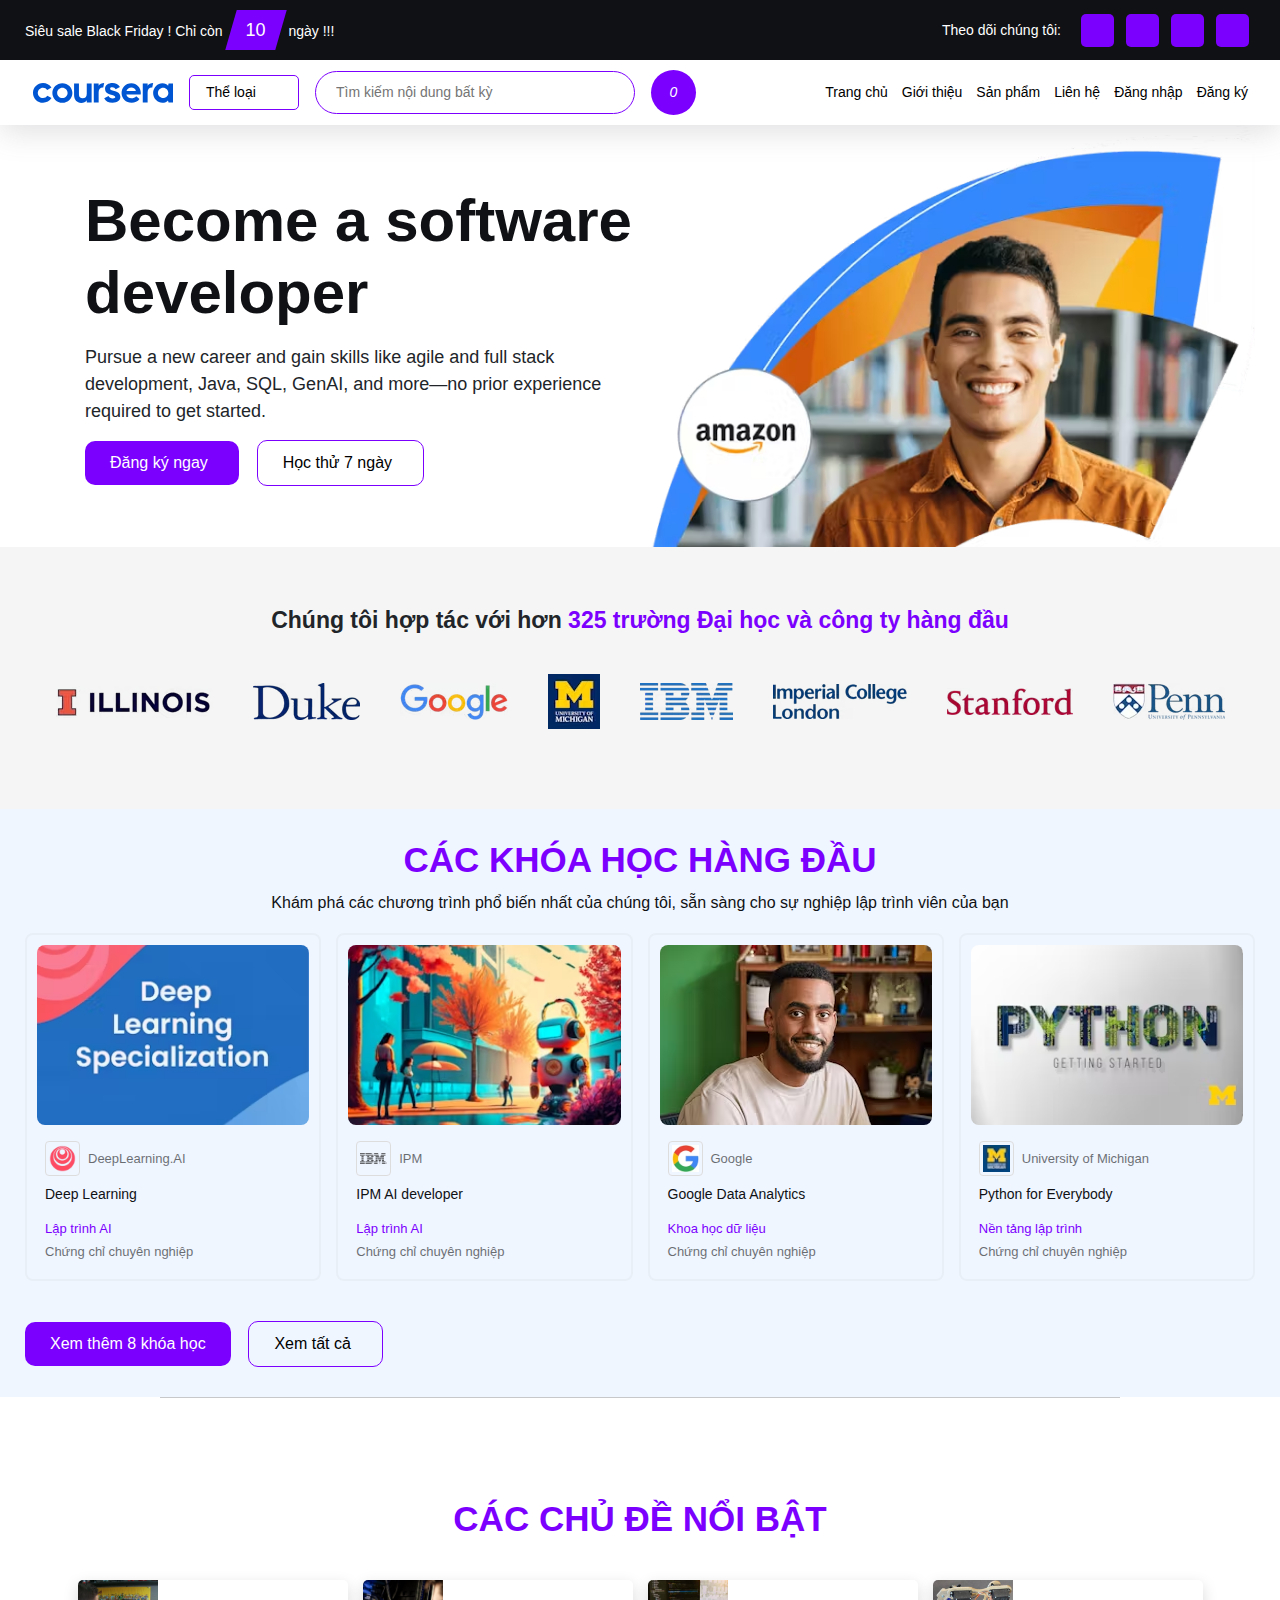
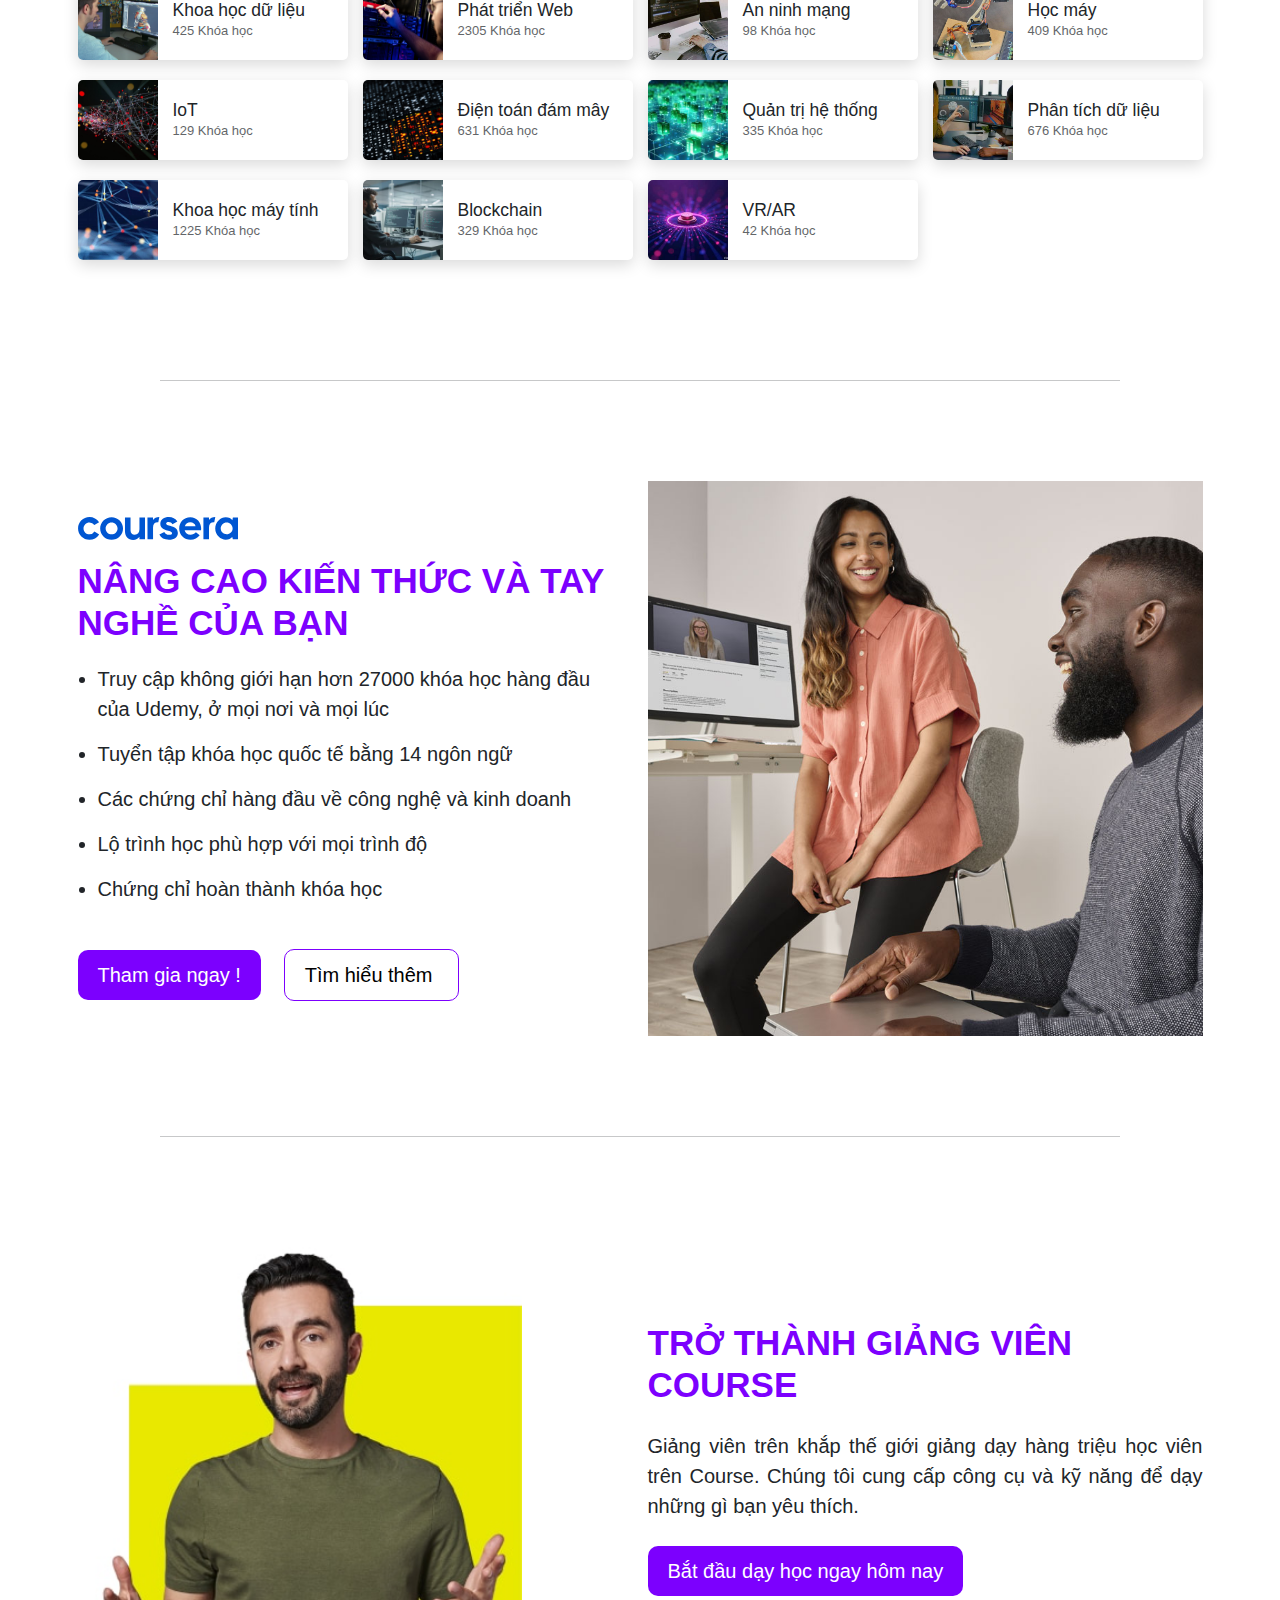
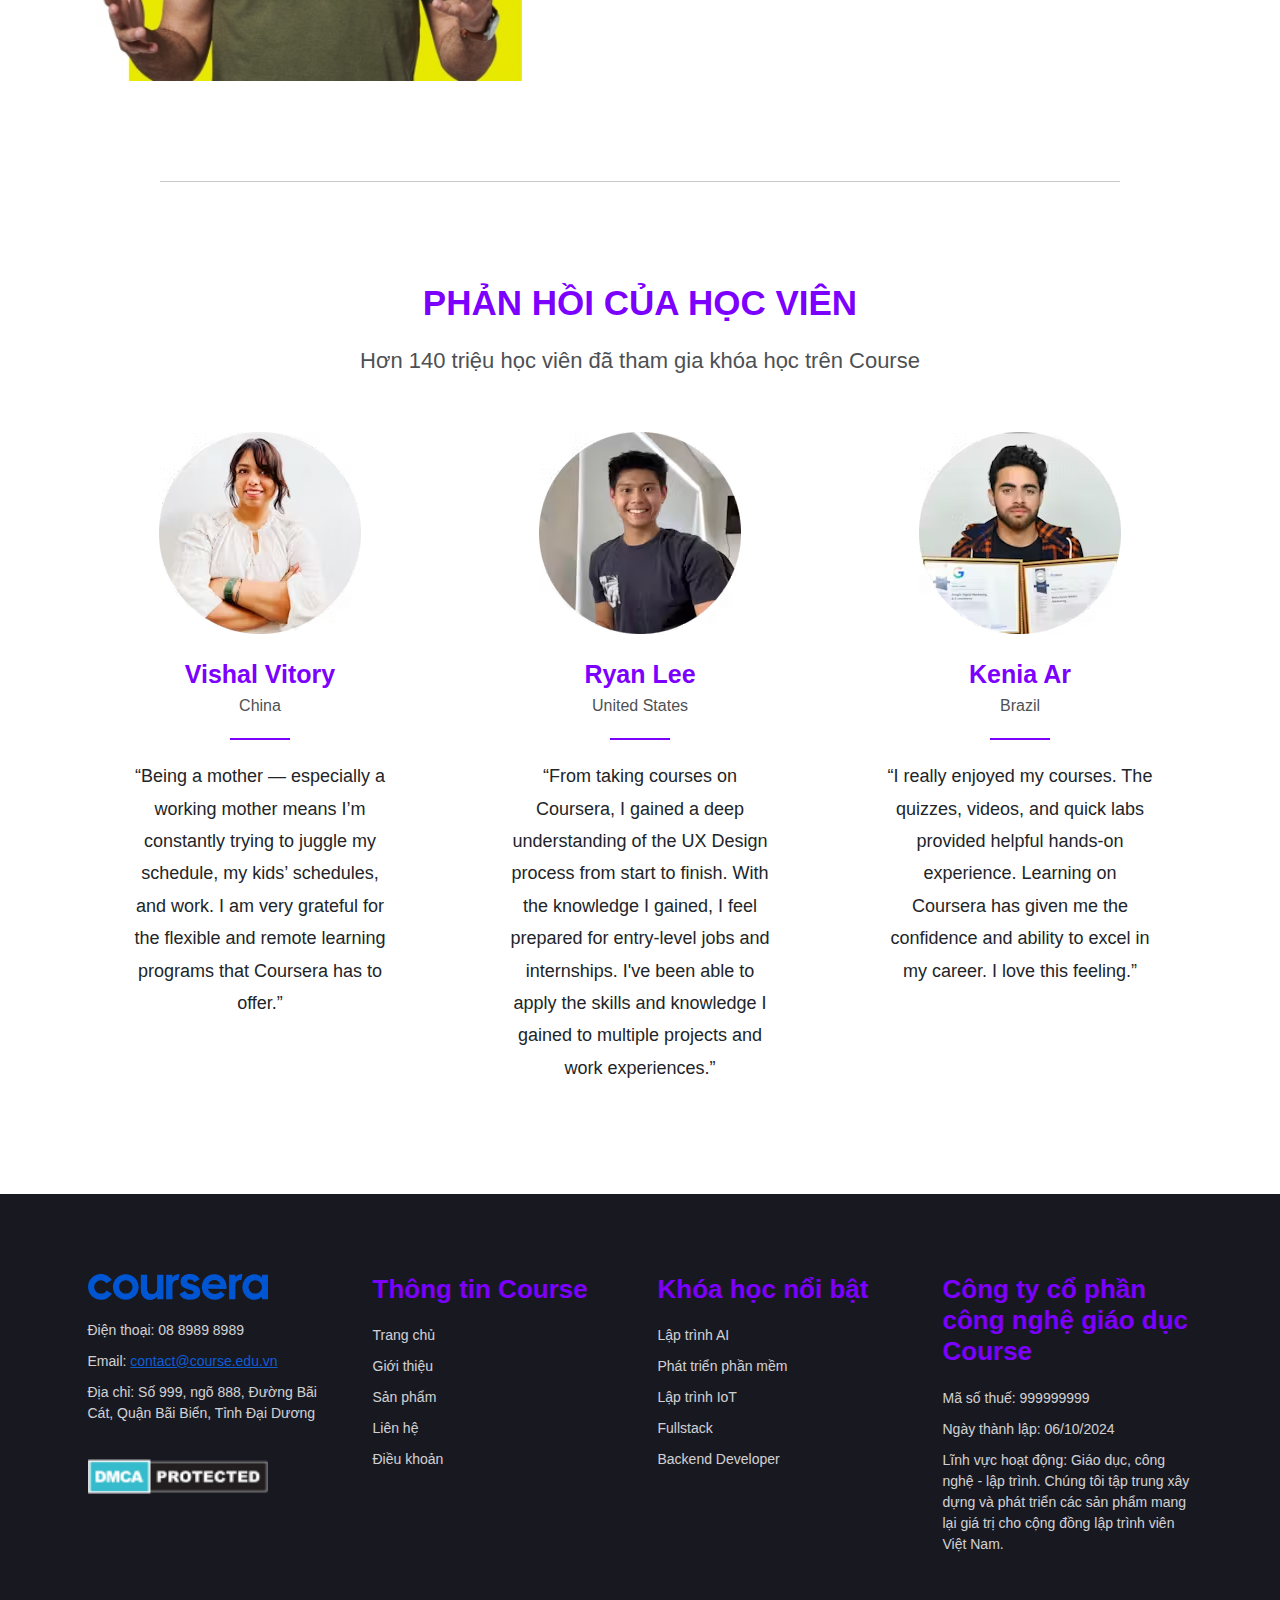
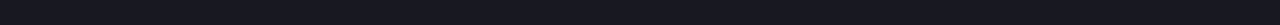
<file: index.html>
<!DOCTYPE html>
<html lang="en">
<head>
    <meta charset="UTF-8">
    <meta name="viewport" content="width=device-width, initial-scale=1.0">
    <title>Trang chủ</title>
    <link rel="shortcut icon" href="./assets/img/logo-course.svg" type="image/x-icon">
    <link rel="stylesheet" href="https://cdnjs.cloudflare.com/ajax/libs/animate.css/4.1.1/animate.min.css"/>
    <link rel="stylesheet" href="https://cdnjs.cloudflare.com/ajax/libs/font-awesome/6.6.0/css/all.min.css" integrity="sha512-Kc323vGBEqzTmouAECnVceyQqyqdsSiqLQISBL29aUW4U/M7pSPA/gEUZQqv1cwx4OnYxTxve5UMg5GT6L4JJg==" crossorigin="anonymous" referrerpolicy="no-referrer" />
    <link rel="stylesheet" href="https://cdn.jsdelivr.net/npm/bootstrap@5.3.3/dist/css/bootstrap.min.css" integrity="sha384-QWTKZyjpPEjISv5WaRU9OFeRpok6YctnYmDr5pNlyT2bRjXh0JMhjY6hW+ALEwIH" crossorigin="anonymous">
    <link rel="stylesheet" href="./assets/css/style.css">
</head>
<body>
    
    <!-- TODO: Header -->
    <div class="header">

        <!-- TODO: Header top -->

        <div class="header__top container-fluid">
            <p class="header__top-sale">
                Siêu sale Black Friday ! Chỉ còn 
                <span class="header__top-day skew" style="--deg: -16deg; --color: var(--primary-color);">10</span>
                ngày !!!
            </p>

            <div class="header__top-social">
                Theo dõi chúng tôi: 
                <ul class="header__top-list">
                    <li class="header__top-item">
                        <a href="#" class="header__top-link">
                            <i class="fa-brands fa-facebook"></i>
                        </a>
                    </li>
                    <li class="header__top-item">
                        <a href="#" class="header__top-link">
                            <i class="fa-brands fa-instagram"></i>
                        </a>
                    </li>
                    <li class="header__top-item">   
                        <a href="#" class="header__top-link">
                            <i class="fa-brands fa-x-twitter"></i>
                        </a>
                    </li>
                    <li class="header__top-item">
                        <a href="#" class="header__top-link">
                            <i class="fa-brands fa-tiktok"></i>
                        </a>
                    </li>
                </ul>
            </div>
        </div>

        <!-- TODO: Header bottom -->
        <div class="header__bottom container-fluid">
            <div class="header__bottom-section">
                <div class="header__bottom-logo">
                    <a href="#">
                        <img src="./assets/img/logo.svg" alt="logo">
                    </a>
                </div>

                <div class="header__bottom-genre">
                    <p>Thể loại <i class="fa-solid fa-angle-down"></i></p>
                    <ul class="header__bottom-genre-list animate__animated animate__fadeInLeft">
                        <li class="header__bottom-genre-item">
                            <a href="#" class="header__bottom-genre-link">Front End <i class="fa-solid fa-angle-right"></i></a>
                        </li>
                        <li class="header__bottom-genre-item">
                            <a href="#" class="header__bottom-genre-link">Back End <i class="fa-solid fa-angle-right"></i></a>
                        </li>
                        <li class="header__bottom-genre-item">
                            <a href="#" class="header__bottom-genre-link">Fullstack <i class="fa-solid fa-angle-right"></i></a>
                        </li>
                        <li class="header__bottom-genre-item">
                            <a href="#" class="header__bottom-genre-link">Devops <i class="fa-solid fa-angle-right"></i></a>
                        </li>
                        <li class="header__bottom-genre-item">
                            <a href="#" class="header__bottom-genre-link">Other <i class="fa-solid fa-angle-right"></i></a>
                        </li>
                    </ul>
                </div>

                <div class="header__bottom-search">
                    <div class="header__bottom-search-icon">
                        <i class="fa-solid fa-magnifying-glass"></i>
                    </div>
                    <input type="text" class="header__bottom-input" placeholder="Tìm kiếm nội dung bất kỳ">
                </div>

                <div class="header__bottom-cart">
                    <i class="fa-solid fa-cart-shopping"
                        ><span><span class="header__bottom-icon-count">0</span></span>
                    </i>

                    <ul
                        class="animate__animated animate__zoomIn dropdown-menu dropdown-menu-end p-3 header__bottom-dropmenu"
                        aria-labelledby="cartDropdown" style="cursor: default; transform-origin: 90% 10%;"
                    >
                        <h5 class="dropdown-header">Sản phẩm đã chọn</h5>
                        <ul class="list-group" id="cart-items">
                            <!-- Nội dung sản phẩm sẽ được thêm vào đây -->
                        </ul>
                        <div class="dropdown-divider"></div>
                        <button
                            class="btn btn-block button_buy-primary-color"
                            style="color: white; width: 100%"
                            
                            onclick="location.href= './html/cart.html';"
                            id="checkout-btn"
                        >
                            Thanh toán
                        </button>
                    </ul>
                </div>
                
            </div>

            <ul class="header__bottom-nav">
                <li class="header__bottom-nav-item">
                    <a class="header__bottom-nav-link" href="./index.html">Trang chủ</a>
                </li>
                <li class="header__bottom-nav-item">
                    <a class="header__bottom-nav-link" href="./html/desc.html">Giới thiệu</a>
                </li>
                <li class="header__bottom-nav-item">
                    <a class="header__bottom-nav-link" href="./html/product.html">Sản phẩm</a>
                </li>
                <li class="header__bottom-nav-item">
                    <a class="header__bottom-nav-link" href="./html/contact.html">Liên hệ</a>
                </li>
                <li class="header__bottom-nav-item">
                    <a class="header__bottom-nav-link" href="./html/login.html">Đăng nhập</a>
                </li>
                <li class="header__bottom-nav-item">
                    <a class="header__bottom-nav-link" href="./html/register.html">Đăng ký</a>
                </li>
            </ul>

            <button class="header__bottom-bar" id="barBtn">
                <i class="fa-solid fa-bars"></i>

                <ul
                class="header__bottom-list header__bottom-genre-list animate__animated animate__fadeInRight"
              >
                <li class="header__bottom-item">
                  <a href="index.html" class="header__bottom-link header__bottom-genre-link"
                    >Trang chủ</a
                  >
                </li>
                <li class="header__bottom-item">
                  <a href="./html/desc.html" class="header__bottom-link header__bottom-genre-link"
                    >Giới thiệu</a
                  >
                </li>
                <li class="header__bottom-item">
                  <a href="./html/product.html" class="header__bottom-link header__bottom-genre-link" 
                    >Sản phẩm</a
                  >
                </li>
                <li class="header__bottom-item">
                  <a href="./html/contact.html" class="header__bottom-link header__bottom-genre-link"
                    >Liên hệ</a
                  >
                </li>
                <li class="header__bottom-item">
                  <a href="./html/cart.html" class="header__bottom-link header__bottom-genre-link"
                    >Giỏ hàng</a
                  >
                </li>
                <li class="header__bottom-item">
                  <a href="./html/login.html" class="header__bottom-link header__bottom-genre-link"
                    >Đăng nhập</a
                  >
                </li>
                <li class="header__bottom-item">
                  <a href="./html/register.html" class="header__bottom-link header__bottom-genre-link"
                    >Đăng ký</a
                  >
                </li>
              </ul>
            </button>   
        </div>

    </div>

    <!-- TODO: Banner -->
    <div class="banner" id="banner">

        <div class="container-fluid">

            <div class="row">

                <div class="col-xl-6 col-lg-6 col-md-6 d-flex align-items-center">
                    <div class="banner__content">
                        <h2 class="banner__title">Become a software developer</h2>
                        <p class="banner__desc">Pursue a new career and gain skills like agile and full stack development, Java, SQL, GenAI, and more—no prior experience required to get started.</p>

                        <div class="banner__sign">
                            <button class="button button-primary">Đăng ký ngay <i class="fa-solid fa-arrow-right"></i></button>
                            <button class="button button-second">Học thử 7 ngày <i class="fa-solid fa-arrow-right"></i></button>
                        </div>
                    </div>
                </div>

                <div class="col-xl-6 col-lg-6 col-md-6">
                    <div class="banner__img">
                        <img src="./assets/img/banner.png" alt="banner-img">
                    </div>
                </div>

            </div>

        </div>

    </div>

    <!-- TODO: Partner -->
    <section class="partner">
        <div class="container">
            <div class="row justify-content-center">
                <h3 class="partner__title">
                    Chúng tôi hợp tác với hơn
                    <a class="partner__link" href="#">325 trường Đại học và công ty hàng đầu</a>
                </h3>
        
                <div class="partner__imgs d-flex align-items-center justify-content-center">
                    <img class="partner__img" src="./assets/img/partner-1.png" alt="partner-1">
                    <img class="partner__img" src="./assets/img/partner-2.png" alt="partner-2">
                    <img class="partner__img" src="./assets/img/partner-3.png" alt="partner-3">
                    <img class="partner__img" src="./assets/img/partner-4.png" alt="partner-4">
                    <img class="partner__img" src="./assets/img/partner-5.png" alt="partner-5">
                    <img class="partner__img" src="./assets/img/partner-6.png" alt="partner-6">
                    <img class="partner__img" src="./assets/img/partner-7.png" alt="partner-7">
                    <img class="partner__img" src="./assets/img/partner-8.png" alt="partner-8">
                </div>
            </div>
        </div>

    </section>

    <!-- TODO: course -->
    <section class="course">

        <div class="container-fluid">
            <h2 class="course__title title">Các Khóa học hàng đầu</h2>
            <p class="course__desc">Khám phá các chương trình phổ biến nhất của chúng tôi, sẵn sàng cho sự nghiệp lập trình viên của bạn</p>
    
            <div class="course__main">
                <div class="row">
                    <div class="col-xl-3 col-lg-3 col-md-6 col-sm-6">
                        <a class="course__link">
                            <div class="course__box-img">
                                <img src="./assets/img/course-1.png" alt="course-1">
                            </div>
                            <div class="course__content">
                                <div class="course__box-logo">
                                    <img src="./assets/img/avatar-course-1.png" alt="avatar-1">
                                    <p>DeepLearning.AI</p>
                                </div>
                                <p class="course__box-title">Deep Learning</p>
                                <div class="course__box-desc">
                                    <p class="course__box-type">
                                        <i class="fa-solid fa-robot"></i>
                                        Lập trình AI
                                    </p>
                                    <p class="course__box-level">Chứng chỉ chuyên nghiệp</p>
                                </div>
                            </div>
                        </a>
                    </div>
                    <div class="col-xl-3 col-lg-3 col-md-6 col-sm-6">
                        <a class="course__link">
                            <div class="course__box-img">
                                <img src="./assets/img/course-2.png" alt="course-1">
                            </div>
                            <div class="course__content">
                                <div class="course__box-logo">
                                    <img src="./assets/img/avatar-course-2.png" alt="avatar-2">
                                    <p>IPM</p>
                                </div>
                                <p class="course__box-title">IPM AI developer</p>
                                <div class="course__box-desc">
                                    <p class="course__box-type">
                                        <i class="fa-solid fa-robot"></i>
                                        Lập trình AI
                                    </p>
                                    <p class="course__box-level">Chứng chỉ chuyên nghiệp</p>
                                </div>
                            </div>
                        </a>
                    </div>
                    <div class="col-xl-3 col-lg-3 col-md-6 col-sm-6">
                        <a class="course__link">
                            <div class="course__box-img">
                                <img src="./assets/img/course-3.png" alt="course-1">
                            </div>
                            <div class="course__content">
                                <div class="course__box-logo">
                                    <img src="./assets/img/avatar-course-3.png" alt="avatar-3">
                                    <p>Google</p>
                                </div>
                                <p class="course__box-title">Google Data Analytics</p>
                                <div class="course__box-desc">
                                    <p class="course__box-type">
                                        <i class="fa-solid fa-database"></i>
                                        Khoa học dữ liệu
                                    </p>
                                    <p class="course__box-level">Chứng chỉ chuyên nghiệp</p>
                                </div>
                            </div>
                        </a>
                    </div>
                    <div class="col-xl-3 col-lg-3 col-md-6 col-sm-6">
                        <a class="course__link">
                            <div class="course__box-img">
                                <img src="./assets/img/course-4.png" alt="course-1">
                            </div>
                            <div class="course__content">
                                <div class="course__box-logo">
                                    <img src="./assets/img/avatar-course-4.png" alt="avatar-4">
                                    <p>University of Michigan</p>
                                </div>
                                <p class="course__box-title">Python for Everybody</p>
                                <div class="course__box-desc">
                                    <p class="course__box-type">
                                        <i class="fa-solid fa-code"></i>
                                        Nền tảng lập trình
                                    </p>
                                    <p class="course__box-level">Chứng chỉ chuyên nghiệp</p>
                                </div>
                            </div>
                        </a>
                    </div>
                </div>
            </div>

            <div class="course__button">
                <button class="button button-primary">Xem thêm 8 khóa học</button>
                <button class="button button-second">Xem tất cả <i class="fa-solid fa-arrow-right"></i></button>
            </div>
        </div>

    </section>

    <hr class="horizontal">

    <!-- TODO: topic -->
    <section class="topic">
        <div class="container">

            <h2 class="topic__title title">Các chủ đề nổi bật</h2>
            
            <div class="row">
                
                <div class="col-xl-3 col-lg-4 col-md-6 col-sm-6">
                    <div class="topic__main">
                        <div class="topic__course">
                            <div class="topic__img">
                                <img src="./assets/img/topic-11.jpg" alt="topic-1">
                            </div>

                            <div class="topic__content">
                                <h3 class="topic__heading">Khoa học dữ liệu</h3>
                                <p class="topic__desc">425 Khóa học</p>
                            </div>                             
                        </div>
                    </div>   
                    <div class="topic__main">
                        <div class="topic__course">
                            <div class="topic__img">
                                <img src="./assets/img/topic-1.jpg" alt="topic-1">
                            </div>

                            <div class="topic__content">
                                <h3 class="topic__heading">IoT</h3>
                                <p class="topic__desc">129 Khóa học</p>
                            </div>                             
                        </div>
                    </div> 

                    <div class="topic__main">
                        <div class="topic__course">
                            <div class="topic__img">
                                <img src="./assets/img/topic-2.jpg" alt="topic-1">
                            </div>

                            <div class="topic__content">
                                <h3 class="topic__heading">Khoa học máy tính</h3>
                                <p class="topic__desc">1225 Khóa học</p>
                            </div>                             
                        </div>
                    </div> 
                </div>

                <div class="col-xl-3 col-lg-4 col-md-6 col-sm-6">
                    <div class="topic__main">
                        <div class="topic__course">
                            <div class="topic__img">
                                <img src="./assets/img/topic-3.jpg" alt="topic-1">
                            </div>

                            <div class="topic__content">
                                <h3 class="topic__heading">Phát triển Web</h3>
                                <p class="topic__desc">2305 Khóa học</p>
                            </div>                             
                        </div>
                    </div>   
                    <div class="topic__main">
                        <div class="topic__course">
                            <div class="topic__img">
                                <img src="./assets/img/topic-4.jpg" alt="topic-1">
                            </div>

                            <div class="topic__content">
                                <h3 class="topic__heading">Điện toán đám mây</h3>
                                <p class="topic__desc">631 Khóa học</p>
                            </div>                             
                        </div>
                    </div> 

                    <div class="topic__main">
                        <div class="topic__course">
                            <div class="topic__img">
                                <img src="./assets/img/topic-5.jpg" alt="topic-1">
                            </div>

                            <div class="topic__content">
                                <h3 class="topic__heading">Blockchain</h3>
                                <p class="topic__desc">329 Khóa học</p>
                            </div>                             
                        </div>
                    </div> 
                </div>
                <div class="col-xl-3 col-lg-4 col-md-6 col-sm-6">
                    <div class="topic__main">
                        <div class="topic__course">
                            <div class="topic__img">
                                <img src="./assets/img/topic-6.jpg" alt="topic-1">
                            </div>

                            <div class="topic__content">
                                <h3 class="topic__heading">An ninh mạng</h3>
                                <p class="topic__desc">98 Khóa học</p>
                            </div>                             
                        </div>
                    </div>   
                    <div class="topic__main">
                        <div class="topic__course">
                            <div class="topic__img">
                                <img src="./assets/img/topic-7.jpg" alt="topic-1">
                            </div>

                            <div class="topic__content">
                                <h3 class="topic__heading">Quản trị hệ thống</h3>
                                <p class="topic__desc">335 Khóa học</p>
                            </div>                             
                        </div>
                    </div> 

                    <div class="topic__main">
                        <div class="topic__course">
                            <div class="topic__img">
                                <img src="./assets/img/topic-8.jpg" alt="topic-1">
                            </div>

                            <div class="topic__content">
                                <h3 class="topic__heading">VR/AR</h3>
                                <p class="topic__desc">42 Khóa học</p>
                            </div>                             
                        </div>
                    </div>  
                </div>
                <div class="col-xl-3 col-lg-4 col-md-6 col-sm-6">
                    <div class="topic__main">
                        <div class="topic__course">
                            <div class="topic__img">
                                <img src="./assets/img/topic-9.jpg" alt="topic-1">
                            </div>

                            <div class="topic__content">
                                <h3 class="topic__heading">Học máy</h3>
                                <p class="topic__desc">409 Khóa học</p>
                            </div>                             
                        </div>
                    </div>   
                    <div class="topic__main">
                        <div class="topic__course">
                            <div class="topic__img">
                                <img src="./assets/img/topic-10.jpg" alt="topic-1">
                            </div>

                            <div class="topic__content">
                                <h3 class="topic__heading">Phân tích dữ liệu</h3>
                                <p class="topic__desc">676 Khóa học</p>
                            </div>                             
                        </div>
                    </div> 
                </div>

            </div>

        </div>
    </section>

    <hr class="horizontal">

    <!-- TODO: Student -->
    <section class="student">

        <div class="container">

            <div class="row">

                <div class="col-xl-6 col-lg-6 col-md-6 col-sm-12 d-flex flex-column justify-content-center">
                    <div class="student__logo">
                        <img src="./assets/img/logo.svg" alt="logo">
                    </div>
                    <div class="student__content">
                        <h2 class="student__title title">Nâng cao kiến thức và tay nghề của bạn</h2>
                        <ul class="student__list">
                            <li class="student__item">Truy cập không giới hạn hơn 27000 khóa học hàng đầu của Udemy, ở mọi nơi và mọi lúc</li>
                            <li class="student__item">Tuyển tập khóa học quốc tế bằng 14 ngôn ngữ</li>
                            <li class="student__item">Các chứng chỉ hàng đầu về công nghệ và kinh doanh</li>
                            <li class="student__item">Lộ trình học phù hợp với mọi trình độ</li>
                            <li class="student__item">Chứng chỉ hoàn thành khóa học</li>
                        </ul>
                    </div>

                    <div class="student__btn">
                        <button class="student__join button-primary">Tham gia ngay !</button>
                        <button class="student__more button-second">Tìm hiểu thêm <i class="fa-solid fa-arrow-right"></i></button>
                    </div>
                </div>

                <div class="col-xl-6 col-lg-6 col-md-6 col-sm-12">
                    <div class="student__img">
                        <img src="./assets/img/student-1.jpg" alt="student-1">
                    </div>
                </div>

            </div>

        </div>

    </section>

    <hr class="horizontal">

    <!-- TODO: Teach -->
    <section class="teach">

        <div class="container">

            <div class="row">

                <div class="col-xl-6 col-lg-6 col-md-6 col-sm-12">
                    <div class="teach__img">
                        <img src="./assets/img/teacher-1.jpg" alt="teach">
                    </div>
                </div>

                <div class="col-xl-6 col-lg-6 col-md-6 col-sm-12 d-flex flex-column justify-content-center">
                    <div class="teach__content">
                        <h2 class="teach__title title">Trở thành giảng viên Course</h2>
                        <p class="teach__desc">Giảng viên trên khắp thế giới giảng dạy hàng triệu học viên trên Course. Chúng tôi cung cấp công cụ và kỹ năng để dạy những gì bạn yêu thích.</p>
                    </div>

                    <div class="teach__btn">
                        <button class="teach__join button-primary">Bắt đầu dạy học ngay hôm nay</button>
                    </div>
                </div>

            </div>

        </div>

    </section>

    <hr class="horizontal">

    <!-- TODO: Response -->
    <section class="response">

        <div class="container">

            <h2 class="response__title title">Phản hồi của học viên</h2>
            <p class="response__desc">Hơn 140 triệu học viên đã tham gia khóa học trên Course</p>

            <div class="response__main">

                <div class="row">

                    <div class="col-xl-4 col-lg-4 col-md-6 d-flex flex-column align-items-center">

                        <div class="response__img">
                            <img src="./assets/img/response-1.png" alt="student-1">
                        </div>
                        <h3 class="response__name">Vishal Vitory</h3>
                        <p class="response__country">China</p>
                        <div class="response__horizontal"></div>
                        <p class="response__message">
                            “Being a mother — especially a working mother means I’m constantly trying to juggle my schedule, my kids’ schedules, and work. I am very grateful for the flexible and remote learning programs that Coursera has to offer.”
                        </p>

                    </div>
                    <div class="col-xl-4 col-lg-4 col-md-6 d-flex flex-column align-items-center">

                        <div class="response__img">
                            <img src="./assets/img/response-2.png" alt="student-2">
                        </div>

                        <h3 class="response__name">Ryan Lee</h3>
                        <p class="response__country">United States</p>
                        <div class="response__horizontal"></div>
                        <p class="response__message">
                            “From taking courses on Coursera, I gained a deep understanding of the UX Design process from start to finish. With the knowledge I gained, I feel prepared for entry-level jobs and internships. I've been able to apply the skills and knowledge I gained to multiple projects and work experiences.”
                        </p>

                    </div>
                    <div class="col-xl-4 col-lg-4 col-md-12 d-flex flex-column align-items-center">

                        <div class="response__img">
                            <img src="./assets/img/response-3.png" alt="student-3">
                        </div>

                        <h3 class="response__name">Kenia Ar</h3>
                        <p class="response__country">Brazil</p>
                        <div class="response__horizontal"></div>
                        <p class="response__message">
                            “I really enjoyed my courses. The quizzes, videos, and quick labs provided helpful hands-on experience. Learning on Coursera has given me the confidence and ability to excel in my career. I love this feeling.”
                        </p>

                    </div>

                </div>

            </div>

        </div>

    </section>


    <footer class="footer">

        <div class="container">

            <div class="row">
                <div class="col-xl-3 col-lg-3 col-md-6 col-sm-6 col-12">
    
                    <div class="footer__box">
                        <img src="./assets/img/logo.svg" alt="logo" class="footer__img">
                        <div class="footer__content">
                            <p class="footer__desc">Điện thoại: 08 8989 8989</p>
                            <p class="footer__desc">
                                Email: <a href="#">contact@course.edu.vn</a>
                            </p>
                            <p class="footer__desc">Địa chỉ: Số 999, ngõ 888, Đường Bãi Cát, Quận Bãi Biển, Tỉnh Đại Dương</p>
                        </div>
                        <img src="./assets/img/copy-write.png" alt="copy-write" class="footer__img">
                    </div>
    
                </div>
                <div class="col-xl-3 col-lg-3 col-md-6 col-sm-6 col-12">
    
                    <div class="footer__box">
                        <h2 class="footer__title">Thông tin Course</h2>
                        <ul class="footer__list">
                            <li class="footer__item">
                                <a href="./index.html" class="footer__link">Trang chủ</a>
                            </li>
                            <li class="footer__item">
                                <a href="./html/desc.html" class="footer__link">Giới thiệu</a>
                            </li>
                            <li class="footer__item">
                                <a href="" class="footer__link">Sản phẩm</a>
                            </li>
                            <li class="footer__item">
                                <a href="./html/contact.html" class="footer__link">Liên hệ</a>
                            </li>
                            <li class="footer__item">
                                <a href="#" class="footer__link">Điều khoản</a>
                            </li>
                        </ul>
                    </div>
    
                </div>
                <div class="col-xl-3 col-lg-3 col-md-6 col-sm-6 col-12">
    
                    <div class="footer__box">
                        <h2 class="footer__title">Khóa học nổi bật</h2>
                        <ul class="footer__list">
                            <li class="footer__item">
                                <a href="#" class="footer__link">Lập trình AI</a>
                            </li>
                            <li class="footer__item">
                                <a href="#" class="footer__link">Phát triển phần mềm</a>
                            </li>
                            <li class="footer__item">
                                <a href="#" class="footer__link">Lập trình IoT</a>
                            </li>
                            <li class="footer__item">
                                <a href="#" class="footer__link">Fullstack</a>
                            </li>
                            <li class="footer__item">
                                <a href="#" class="footer__link">Backend Developer</a>
                            </li>
                        </ul>
                    </div>
    
                </div>
                <div class="col-xl-3 col-lg-3 col-md-6 col-sm-6 col-12">
    
                    <div class="footer__box">
                        <h2 class="footer__title">Công ty cổ phần công nghệ giáo dục Course</h2>
                        <ul class="footer__list">
                            <li class="footer__desc">
                                Mã số thuế: 999999999
                            </li>
                            <li class="footer__desc">
                                Ngày thành lập: 06/10/2024
                            </li>
                            <li class="footer__desc">
                                Lĩnh vực hoạt động: Giáo dục, công nghệ - lập trình. Chúng tôi tập trung xây dựng và phát triển các sản phẩm mang lại giá trị cho cộng đồng lập trình viên Việt Nam.
                            </li>
                        </ul>
                    </div>
    
                </div>
            </div>


        </div>

    </footer>

    <script src="./assets/js/index.js"></script>

    <script
      src="https://cdn.jsdelivr.net/npm/bootstrap@5.3.3/dist/js/bootstrap.bundle.min.js"
      integrity="sha384-YvpcrYf0tY3lHB60NNkmXc5s9fDVZLESaAA55NDzOxhy9GkcIdslK1eN7N6jIeHz"
      crossorigin="anonymous"
    ></script>
    

</body>
</html>
</file>
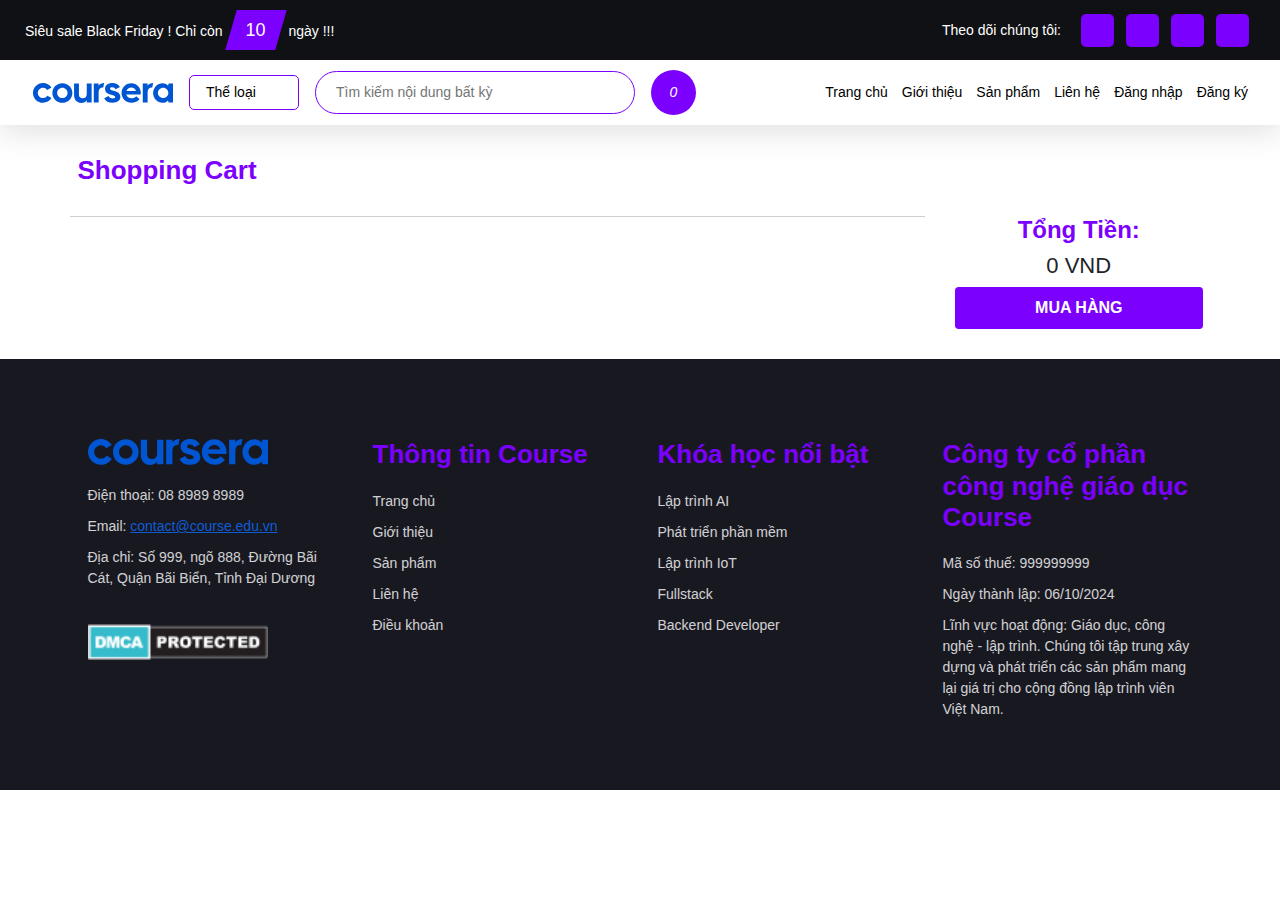
<file: html/cart.html>
<!DOCTYPE html>
<html lang="en">
  <head>
    <meta charset="UTF-8" />
    <meta name="viewport" content="width=device-width, initial-scale=1.0" />
    <title>Giỏ hàng</title>
    <link rel="shortcut icon" href="../assets/img/logo-course.svg" type="image/x-icon">
    <link
      rel="stylesheet"
      href="https://cdnjs.cloudflare.com/ajax/libs/animate.css/4.1.1/animate.min.css"
    />
    <link
      rel="stylesheet"
      href="https://cdnjs.cloudflare.com/ajax/libs/font-awesome/6.6.0/css/all.min.css"
      integrity="sha512-Kc323vGBEqzTmouAECnVceyQqyqdsSiqLQISBL29aUW4U/M7pSPA/gEUZQqv1cwx4OnYxTxve5UMg5GT6L4JJg=="
      crossorigin="anonymous"
      referrerpolicy="no-referrer"
    />
    <link
      rel="stylesheet"
      href="https://cdn.jsdelivr.net/npm/bootstrap@5.3.3/dist/css/bootstrap.min.css"
      integrity="sha384-QWTKZyjpPEjISv5WaRU9OFeRpok6YctnYmDr5pNlyT2bRjXh0JMhjY6hW+ALEwIH"
      crossorigin="anonymous"
    />
    <link rel="stylesheet" href="../assets/css/style.css" />
  </head>
  <body>
    <!-- index.html -->
        <!-- TODO: Header -->
        <div class="header mb-5 nav__product">
          <!-- TODO: Header top -->

          <div class="header__top container-fluid">
            <p class="header__top-sale">
              Siêu sale Black Friday ! Chỉ còn
              <span
                class="header__top-day skew"
                style="--deg: -16deg; --color: var(--primary-color)"
                >10</span
              >
              ngày !!!
            </p>

            <div class="header__top-social">
              Theo dõi chúng tôi:
              <ul class="header__top-list">
                <li class="header__top-item">
                  <a class="header__top-link">
                    <i class="fa-brands fa-facebook"></i>
                  </a>
                </li>
                <li class="header__top-item">
                  <a class="header__top-link">
                    <i class="fa-brands fa-instagram"></i>
                  </a>
                </li>
                <li class="header__top-item">
                  <a class="header__top-link">
                    <i class="fa-brands fa-x-twitter"></i>
                  </a>
                </li>
                <li class="header__top-item">
                  <a class="header__top-link">
                    <i class="fa-brands fa-tiktok"></i>
                  </a>
                </li>
              </ul>
            </div>
          </div>

          <!-- TODO: Header bottom -->
          <div class="header__bottom container-fluid">
            <div class="header__bottom-section">
              <div class="header__bottom-logo">
                <a href="#">
                  <img src="../assets/img/logo.svg" alt="logo" />
                </a>
              </div>

              <div class="header__bottom-genre">
                <p>Thể loại <i class="fa-solid fa-angle-down"></i></p>
                <ul
                  class="header__bottom-genre-list animate__animated animate__fadeInLeft"
                >
                  <li class="header__bottom-genre-item">
                    <a href="#" class="header__bottom-genre-link"
                      >Front End <i class="fa-solid fa-angle-right"></i
                    ></a>
                  </li>
                  <li class="header__bottom-genre-item">
                    <a href="#" class="header__bottom-genre-link"
                      >Back End <i class="fa-solid fa-angle-right"></i
                    ></a>
                  </li>
                  <li class="header__bottom-genre-item">
                    <a href="#" class="header__bottom-genre-link"
                      >Fullstack <i class="fa-solid fa-angle-right"></i
                    ></a>
                  </li>
                  <li class="header__bottom-genre-item">
                    <a href="#" class="header__bottom-genre-link"
                      >Devops <i class="fa-solid fa-angle-right"></i
                    ></a>
                  </li>
                  <li class="header__bottom-genre-item">
                    <a href="#" class="header__bottom-genre-link"
                      >Other <i class="fa-solid fa-angle-right"></i
                    ></a>
                  </li>
                </ul>
              </div>

              <div class="header__bottom-search">
                <div class="header__bottom-search-icon">
                  <i class="fa-solid fa-magnifying-glass"></i>
                </div>
                <input
                  type="text"
                  class="header__bottom-input"
                  placeholder="Tìm kiếm nội dung bất kỳ"
                />
              </div>

              <div class="header__bottom-cart">
                <i class="fa-solid fa-cart-shopping"
                    ><span><span class="header__bottom-icon-count">0</span></span>
                </i>

                <ul
                    class="animate__animated animate__zoomIn dropdown-menu dropdown-menu-end p-3 header__bottom-dropmenu"
                    aria-labelledby="cartDropdown" style="cursor: default; transform-origin: 90% 10%;"
                >
                    <h5 class="dropdown-header">Sản phẩm đã chọn</h5>
                    <ul class="list-group" id="cart-items">
                        <!-- Nội dung sản phẩm sẽ được thêm vào đây -->
                    </ul>
                    <div class="dropdown-divider"></div>
                    <button
                        class="btn btn-block button_buy-primary-color"
                        style="color: white; width: 100%"
                        
                        onclick="location.href= './cart.html';"
                        id="checkout-btn"
                    >
                        Thanh toán
                    </button>
                </ul>
            </div>
            </div>

            <ul class="header__bottom-nav">
              <li class="header__bottom-nav-item">
                <a class="header__bottom-nav-link" href="../index.html">Trang chủ</a>
              </li>
              <li class="header__bottom-nav-item">
                <a class="header__bottom-nav-link" href="./desc.html">Giới thiệu</a>
              </li>
              <li class="header__bottom-nav-item">
                <a class="header__bottom-nav-link" href="./product.html"
                  >Sản phẩm</a
                >
              </li>
              <li class="header__bottom-nav-item">
                <a class="header__bottom-nav-link" href="./contact.html">Liên hệ</a>
              </li>
              <li class="header__bottom-nav-item">
                <a class="header__bottom-nav-link" href="./login.html">Đăng nhập</a>
              </li>
              <li class="header__bottom-nav-item">
                <a class="header__bottom-nav-link" href="./register.html">Đăng ký</a>
              </li>
            </ul>

            <button class="header__bottom-bar" id="barBtn">
              <i class="fa-solid fa-bars"></i>

              <ul
                class="header__bottom-list header__bottom-genre-list animate__animated animate__fadeInRight"
              >
                <li class="header__bottom-item">
                  <a href="../index.html" class="header__bottom-link header__bottom-genre-link"
                    >Trang chủ</a
                  >
                </li>
                <li class="header__bottom-item">
                  <a href="./desc.html" class="header__bottom-link header__bottom-genre-link"
                    >Giới thiệu</a
                  >
                </li>
                <li class="header__bottom-item">
                  <a href="./product.html" class="header__bottom-link header__bottom-genre-link" 
                    >Sản phẩm</a
                  >
                </li>
                <li class="header__bottom-item">
                  <a href="./contact.html" class="header__bottom-link header__bottom-genre-link"
                    >Liên hệ</a
                  >
                </li>
                <li class="header__bottom-item">
                  <a href="./cart.html" class="header__bottom-link header__bottom-genre-link"
                    >Giỏ hàng</a
                  >
                </li>
                <li class="header__bottom-item">
                  <a href="./login.html" class="header__bottom-link header__bottom-genre-link"
                    >Đăng nhập</a
                  >
                </li>
                <li class="header__bottom-item">
                  <a href="./register.html" class="header__bottom-link header__bottom-genre-link"
                    >Đăng ký</a
                  >
                </li>
              </ul>
            </button>
          </div>
        </div>

        <h1 class="container mt-5 text-center shopping-title text-md-start">Shopping Cart</h1>
        <h4 class="container my-5 text-center text-md-start" id="cart__quantity"></h4>
        <div class="container mb-5 " id="cart-container">
        <!--Code sinh ra ở product.js line 399-->
        </div>

        <footer class="footer">

          <div class="container">
  
              <div class="row">
                  <div class="col-xl-3 col-lg-3 col-md-6 col-sm-6 col-12">
      
                      <div class="footer__box">
                          <img src="../assets/img/logo.svg" alt="logo" class="footer__img">
                          <div class="footer__content">
                              <p class="footer__desc">Điện thoại: 08 8989 8989</p>
                              <p class="footer__desc">
                                  Email: <a href="#">contact@course.edu.vn</a>
                              </p>
                              <p class="footer__desc">Địa chỉ: Số 999, ngõ 888, Đường Bãi Cát, Quận Bãi Biển, Tỉnh Đại Dương</p>
                          </div>
                          <img src="../assets/img/copy-write.png" alt="copy-write" class="footer__img">
                      </div>
      
                  </div>
                  <div class="col-xl-3 col-lg-3 col-md-6 col-sm-6 col-12">
      
                      <div class="footer__box">
                          <h2 class="footer__title">Thông tin Course</h2>
                          <ul class="footer__list">
                              <li class="footer__item">
                                  <a href="#" class="footer__link">Trang chủ</a>
                              </li>
                              <li class="footer__item">
                                  <a href="./desc.html" class="footer__link">Giới thiệu</a>
                              </li>
                              <li class="footer__item">
                                  <a href="#" class="footer__link">Sản phẩm</a>
                              </li>
                              <li class="footer__item">
                                  <a href="#" class="footer__link">Liên hệ</a>
                              </li>
                              <li class="footer__item">
                                  <a href="#" class="footer__link">Điều khoản</a>
                              </li>
                          </ul>
                      </div>
      
                  </div>
                  <div class="col-xl-3 col-lg-3 col-md-6 col-sm-6 col-12">
      
                      <div class="footer__box">
                          <h2 class="footer__title">Khóa học nổi bật</h2>
                          <ul class="footer__list">
                              <li class="footer__item">
                                  <a href="#" class="footer__link">Lập trình AI</a>
                              </li>
                              <li class="footer__item">
                                  <a href="#" class="footer__link">Phát triển phần mềm</a>
                              </li>
                              <li class="footer__item">
                                  <a href="#" class="footer__link">Lập trình IoT</a>
                              </li>
                              <li class="footer__item">
                                  <a href="#" class="footer__link">Fullstack</a>
                              </li>
                              <li class="footer__item">
                                  <a href="#" class="footer__link">Backend Developer</a>
                              </li>
                          </ul>
                      </div>
      
                  </div>
                  <div class="col-xl-3 col-lg-3 col-md-6 col-sm-6 col-12">
      
                      <div class="footer__box">
                          <h2 class="footer__title">Công ty cổ phần công nghệ giáo dục Course</h2>
                          <ul class="footer__list">
                              <li class="footer__desc">
                                  Mã số thuế: 999999999
                              </li>
                              <li class="footer__desc">
                                  Ngày thành lập: 06/10/2024
                              </li>
                              <li class="footer__desc">
                                  Lĩnh vực hoạt động: Giáo dục, công nghệ - lập trình. Chúng tôi tập trung xây dựng và phát triển các sản phẩm mang lại giá trị cho cộng đồng lập trình viên Việt Nam.
                              </li>
                          </ul>
                      </div>
      
                  </div>
              </div>
  
  
          </div>
  
        </footer>

        <!--JS-->
        <script src="../assets/js/index.js"></script>
        <!--Bootstrap-->
        <script
          src="https://cdn.jsdelivr.net/npm/bootstrap@5.3.3/dist/js/bootstrap.bundle.min.js"
          integrity="sha384-YvpcrYf0tY3lHB60NNkmXc5s9fDVZLESaAA55NDzOxhy9GkcIdslK1eN7N6jIeHz"
          crossorigin="anonymous"
        ></script>
  </body>
</html>
</file>
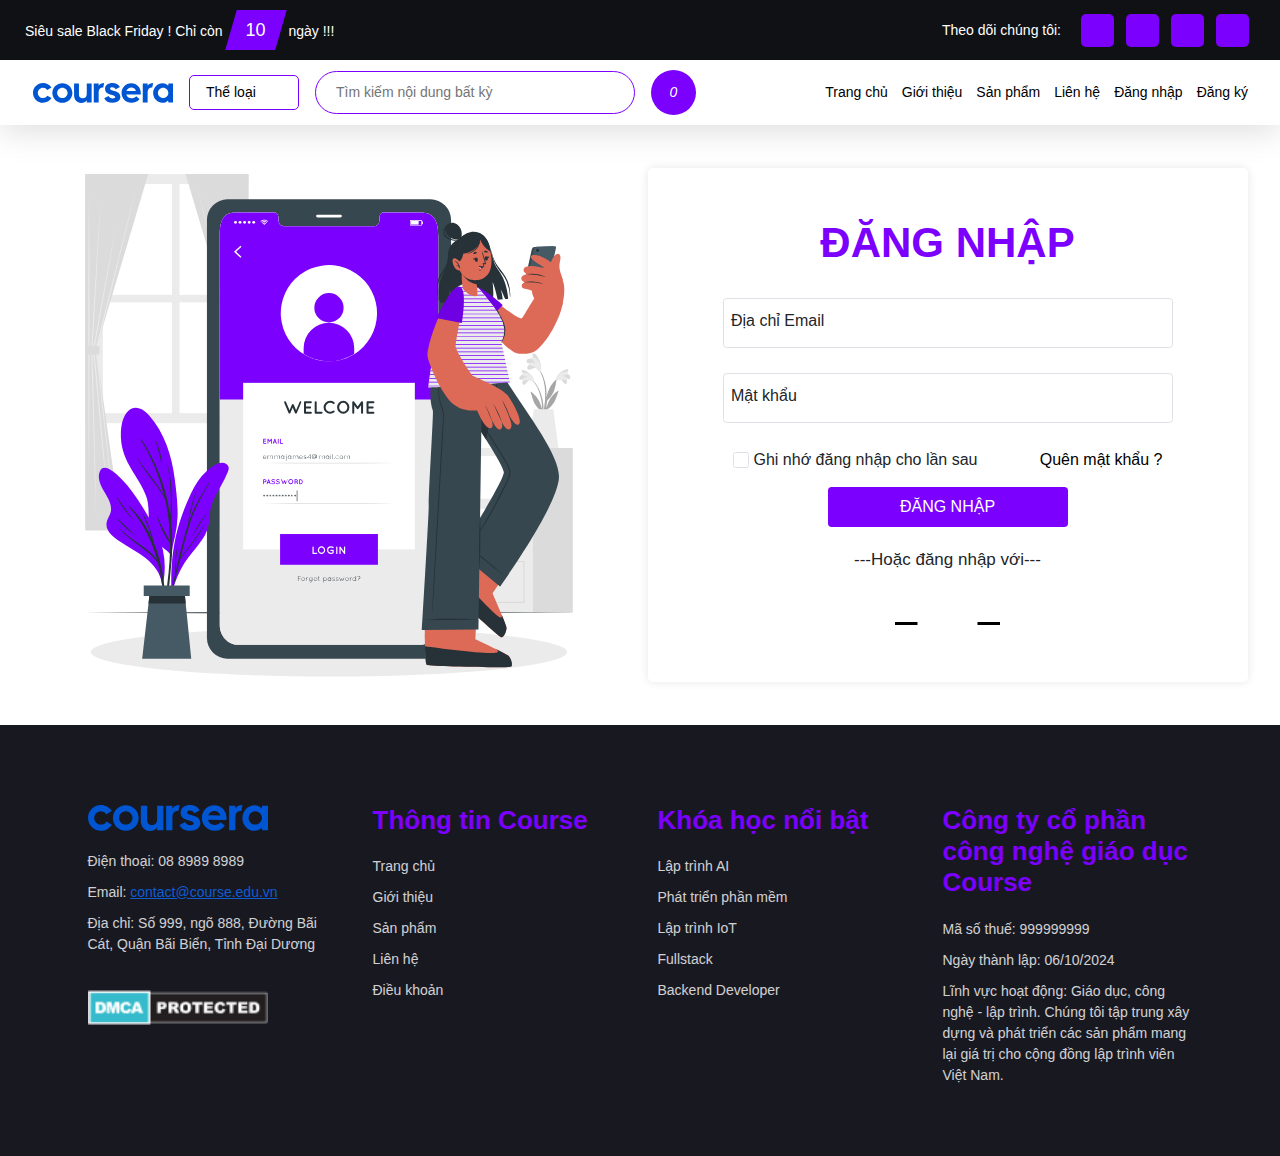
<file: html/login.html>
<!DOCTYPE html>
<html lang="en">
<head>
    <meta charset="UTF-8">
    <meta name="viewport" content="width=device-width, initial-scale=1.0">
    <title>Đăng nhập</title>
    <link rel="shortcut icon" href="../assets/img/logo-course.svg" type="image/x-icon">
    <link rel="stylesheet" href="https://cdnjs.cloudflare.com/ajax/libs/animate.css/4.1.1/animate.min.css"/>
    <link rel="stylesheet" href="https://cdnjs.cloudflare.com/ajax/libs/font-awesome/6.6.0/css/all.min.css" integrity="sha512-Kc323vGBEqzTmouAECnVceyQqyqdsSiqLQISBL29aUW4U/M7pSPA/gEUZQqv1cwx4OnYxTxve5UMg5GT6L4JJg==" crossorigin="anonymous" referrerpolicy="no-referrer" />
    <link rel="stylesheet" href="https://cdn.jsdelivr.net/npm/bootstrap@5.3.3/dist/css/bootstrap.min.css" integrity="sha384-QWTKZyjpPEjISv5WaRU9OFeRpok6YctnYmDr5pNlyT2bRjXh0JMhjY6hW+ALEwIH" crossorigin="anonymous">
    <link rel="stylesheet" href="https://cdnjs.cloudflare.com/ajax/libs/font-awesome/4.7.0/css/font-awesome.min.css">
    <link rel="stylesheet" href="../assets/css/style.css">
</head>
<body>

    <!-- TODO: Header -->
     <div class="header">

        <!-- TODO: Header top -->

        <div class="header__top container-fluid">
            <p class="header__top-sale">
                Siêu sale Black Friday ! Chỉ còn 
                <span class="header__top-day skew" style="--deg: -16deg; --color: var(--primary-color);">10</span>
                ngày !!!
            </p>

            <div class="header__top-social">
                Theo dõi chúng tôi: 
                <ul class="header__top-list">
                    <li class="header__top-item">
                        <a class="header__top-link">
                            <i class="fa-brands fa-facebook"></i>
                        </a>
                    </li>
                    <li class="header__top-item">
                        <a class="header__top-link">
                            <i class="fa-brands fa-instagram"></i>
                        </a>
                    </li>
                    <li class="header__top-item">   
                        <a class="header__top-link">
                            <i class="fa-brands fa-x-twitter"></i>
                        </a>
                    </li>
                    <li class="header__top-item">
                        <a class="header__top-link">
                            <i class="fa-brands fa-tiktok"></i>
                        </a>
                    </li>
                </ul>
            </div>
        </div>

        <!-- TODO: Header bottom -->
        <div class="header__bottom container-fluid">
            <div class="header__bottom-section">
                <div class="header__bottom-logo">
                    <a href="#">
                        <img src="../assets/img/logo.svg" alt="logo">
                    </a>
                </div>
    
                <div class="header__bottom-genre">
                    <p>Thể loại <i class="fa-solid fa-angle-down"></i></p>
                    <ul class="header__bottom-genre-list animate__animated animate__fadeInLeft">
                        <li class="header__bottom-genre-item">
                            <a href="#" class="header__bottom-genre-link">Front End <i class="fa-solid fa-angle-right"></i></a>
                        </li>
                        <li class="header__bottom-genre-item">
                            <a href="#" class="header__bottom-genre-link">Back End <i class="fa-solid fa-angle-right"></i></a>
                        </li>
                        <li class="header__bottom-genre-item">
                            <a href="#" class="header__bottom-genre-link">Fullstack <i class="fa-solid fa-angle-right"></i></a>
                        </li>
                        <li class="header__bottom-genre-item">
                            <a href="#" class="header__bottom-genre-link">Devops <i class="fa-solid fa-angle-right"></i></a>
                        </li>
                        <li class="header__bottom-genre-item">
                            <a href="#" class="header__bottom-genre-link">Other <i class="fa-solid fa-angle-right"></i></a>
                        </li>
                    </ul>
                </div>
    
                <div class="header__bottom-search">
                    <div class="header__bottom-search-icon">
                        <i class="fa-solid fa-magnifying-glass"></i>
                    </div>
                    <input type="text" class="header__bottom-input" placeholder="Tìm kiếm nội dung bất kỳ">
                </div>
    
                <div class="header__bottom-cart">
                    <i class="fa-solid fa-cart-shopping"
                        ><span><span class="header__bottom-icon-count">0</span></span>
                    </i>

                    <ul
                        class="animate__animated animate__zoomIn dropdown-menu dropdown-menu-end p-3 header__bottom-dropmenu"
                        aria-labelledby="cartDropdown" style="cursor: default; transform-origin: 90% 10%;"
                    >
                        <h5 class="dropdown-header">Sản phẩm đã chọn</h5>
                        <ul class="list-group" id="cart-items">
                            <!-- Nội dung sản phẩm sẽ được thêm vào đây -->
                        </ul>
                        <div class="dropdown-divider"></div>
                        <button
                            class="btn btn-block button_buy-primary-color"
                            style="color: white; width: 100%"
                            
                            onclick="location.href= './cart.html';"
                            id="checkout-btn"
                        >
                            Thanh toán
                        </button>
                    </ul>
                </div>
            </div>

            <ul class="header__bottom-nav">
                <li class="header__bottom-nav-item">
                    <a class="header__bottom-nav-link" href="../index.html">Trang chủ</a>
                </li>
                <li class="header__bottom-nav-item">
                    <a class="header__bottom-nav-link" href="./desc.html">Giới thiệu</a>
                </li>
                <li class="header__bottom-nav-item">
                    <a class="header__bottom-nav-link" href="./product.html">Sản phẩm</a>
                </li>
                <li class="header__bottom-nav-item">
                    <a class="header__bottom-nav-link" href="./contact.html">Liên hệ</a>
                </li>
                <li class="header__bottom-nav-item">
                    <a class="header__bottom-nav-link" href="./login.html">Đăng nhập</a>
                </li>
                <li class="header__bottom-nav-item">
                    <a class="header__bottom-nav-link" href="./register.html">Đăng ký</a>
                 </li>
            </ul>

            <button class="header__bottom-bar" id="barBtn">
                <i class="fa-solid fa-bars"></i>

                <ul
                class="header__bottom-list header__bottom-genre-list animate__animated animate__fadeInRight"
              >
                <li class="header__bottom-item">
                  <a href="../index.html" class="header__bottom-link header__bottom-genre-link"
                    >Trang chủ</a
                  >
                </li>
                <li class="header__bottom-item">
                  <a href="./desc.html" class="header__bottom-link header__bottom-genre-link"
                    >Giới thiệu</a
                  >
                </li>
                <li class="header__bottom-item">
                  <a href="./product.html" class="header__bottom-link header__bottom-genre-link" 
                    >Sản phẩm</a
                  >
                </li>
                <li class="header__bottom-item">
                  <a href="./contact.html" class="header__bottom-link header__bottom-genre-link"
                    >Liên hệ</a
                  >
                </li>
                <li class="header__bottom-item">
                  <a href="./cart.html" class="header__bottom-link header__bottom-genre-link"
                    >Giỏ hàng</a
                  >
                </li>
                <li class="header__bottom-item">
                  <a href="./login.html" class="header__bottom-link header__bottom-genre-link"
                    >Đăng nhập</a
                  >
                </li>
                <li class="header__bottom-item">
                  <a href="./register.html" class="header__bottom-link header__bottom-genre-link"
                    >Đăng ký</a
                  >
                </li>
              </ul>
            </button>   
        </div>
    </div>
<!-- CONTAINER LOGIN/REGISTER FORM-->
    <div class="content">
        <div class="container-fluid">
            <div class="row">
                <div class="content__img col-lg-6">
                    <img src="../assets/img/login-content.svg" alt="logo">
                </div>
                <div class="col-lg-6 d-flex align-items-center">
                    <div class="content__form-group">  
                        <div>
                        <h2 class="content__text-heading">ĐĂNG NHẬP</h2>   
                        </div>
                    <div class="formF">
                        <form class="d-flex flex-column" action="#" method="post">
                            <!------------------------------------------------->
                            <div class="form__group form-floating mb-3">
                                <input type="email" class="form-control" id="floatingInput" placeholder="name@example.com" required>
                                <label for="floatingInput">Địa chỉ Email</label>
                            </div>
 
                            <div class="form__group form-floating mt-4 mb-4">
                                <input type="password" type="text" class="form-control" id="floatingNumber" placeholder="0123456789" required>
                                <label for="floatingNumber">Mật khẩu</label>
                            </div>
                            
                            <div class="box-pass formt__group form-check col mb-3">
                                <div class="member-pass">
                                    <input class="form-check-input box" type="checkbox" value="" id="defaultCheck1">
                                    <label id="rememberPass" for="defaultCheck1">
                                        Ghi nhớ đăng nhập cho lần sau
                                    </label>
                                </div>
                                <a href="register.html"><label id="forgotPass">Quên mật khẩu ?</label></a>
                                
                            </div>
                            <div class="formF__button d-flex justify-content-center">
                                <button class="formF-btn btn" type="submit">ĐĂNG NHẬP</button>
                            </div> 
                            <div class="form__group form-check mt-3">
                                <p>---Hoặc đăng nhập với---</p>
                                <div class="form-icon">
                                    <a href="#"><i class="fa-brands fa-facebook-f"></i></a>
                                    <a href="#"><i class="fa-brands fa-x-twitter"></i></a>
                                    <a href="#"><i class="fa-brands fa-google-plus-g"></i></a>
                                    <a href="#"><i class="fa-brands fa-github"></i></a>
                                </div>
                            </div>
                            <!------------------------------------------------->
                        </form>
                    </div>
                    </div>          
                </div>
            </div>
        </div>
    </div>

<!-- ---------------------------- -->
<footer class="footer"">

    <div class="container">

        <div class="row">
            <div class="col-xl-3 col-lg-3 col-md-6 col-sm-6 col-12">

                <div class="footer__box">
                    <img src="../assets/img/logo.svg" alt="logo" class="footer__img">
                    <div class="footer__content">
                        <p class="footer__desc">Điện thoại: 08 8989 8989</p>
                        <p class="footer__desc">
                            Email: <a href="#">contact@course.edu.vn</a>
                        </p>
                        <p class="footer__desc">Địa chỉ: Số 999, ngõ 888, Đường Bãi Cát, Quận Bãi Biển, Tỉnh Đại Dương</p>
                    </div>
                    <img src="../assets/img/copy-write.png" alt="copy-write" class="footer__img">
                </div>

            </div>
            <div class="col-xl-3 col-lg-3 col-md-6 col-sm-6 col-12">

                <div class="footer__box">
                    <h2 class="footer__title">Thông tin Course</h2>
                    <ul class="footer__list">
                        <li class="footer__item">
                            <a href="../index.html" class="footer__link">Trang chủ</a>
                        </li>
                        <li class="footer__item">
                            <a href="./desc.html" class="footer__link">Giới thiệu</a>
                        </li>
                        <li class="footer__item">
                            <a href="./product.html" class="footer__link">Sản phẩm</a>
                        </li>
                        <li class="footer__item">
                            <a href="./contact.html" class="footer__link">Liên hệ</a>
                        </li>
                        <li class="footer__item">
                            <a href="#" class="footer__link">Điều khoản</a>
                        </li>
                    </ul>
                </div>

            </div>
            <div class="col-xl-3 col-lg-3 col-md-6 col-sm-6 col-12">

                <div class="footer__box">
                    <h2 class="footer__title">Khóa học nổi bật</h2>
                    <ul class="footer__list">
                        <li class="footer__item">
                            <a href="#" class="footer__link">Lập trình AI</a>
                        </li>
                        <li class="footer__item">
                            <a href="#" class="footer__link">Phát triển phần mềm</a>
                        </li>
                        <li class="footer__item">
                            <a href="#" class="footer__link">Lập trình IoT</a>
                        </li>
                        <li class="footer__item">
                            <a href="#" class="footer__link">Fullstack</a>
                        </li>
                        <li class="footer__item">
                            <a href="#" class="footer__link">Backend Developer</a>
                        </li>
                    </ul>
                </div>

            </div>
            <div class="col-xl-3 col-lg-3 col-md-6 col-sm-6 col-12">

                <div class="footer__box">
                    <h2 class="footer__title">Công ty cổ phần công nghệ giáo dục Course</h2>
                    <ul class="footer__list">
                        <li class="footer__desc">
                            Mã số thuế: 999999999
                        </li>
                        <li class="footer__desc">
                            Ngày thành lập: 06/10/2024
                        </li>
                        <li class="footer__desc">
                            Lĩnh vực hoạt động: Giáo dục, công nghệ - lập trình. Chúng tôi tập trung xây dựng và phát triển các sản phẩm mang lại giá trị cho cộng đồng lập trình viên Việt Nam.
                        </li>
                    </ul>
                </div>

            </div>
        </div>


    </div>

</footer>
<script src="../assets/js/index.js"></script>

<script
    src="https://cdn.jsdelivr.net/npm/bootstrap@5.3.3/dist/js/bootstrap.bundle.min.js"
    integrity="sha384-YvpcrYf0tY3lHB60NNkmXc5s9fDVZLESaAA55NDzOxhy9GkcIdslK1eN7N6jIeHz"
    crossorigin="anonymous"
></script>
</body>
</html>
</file>
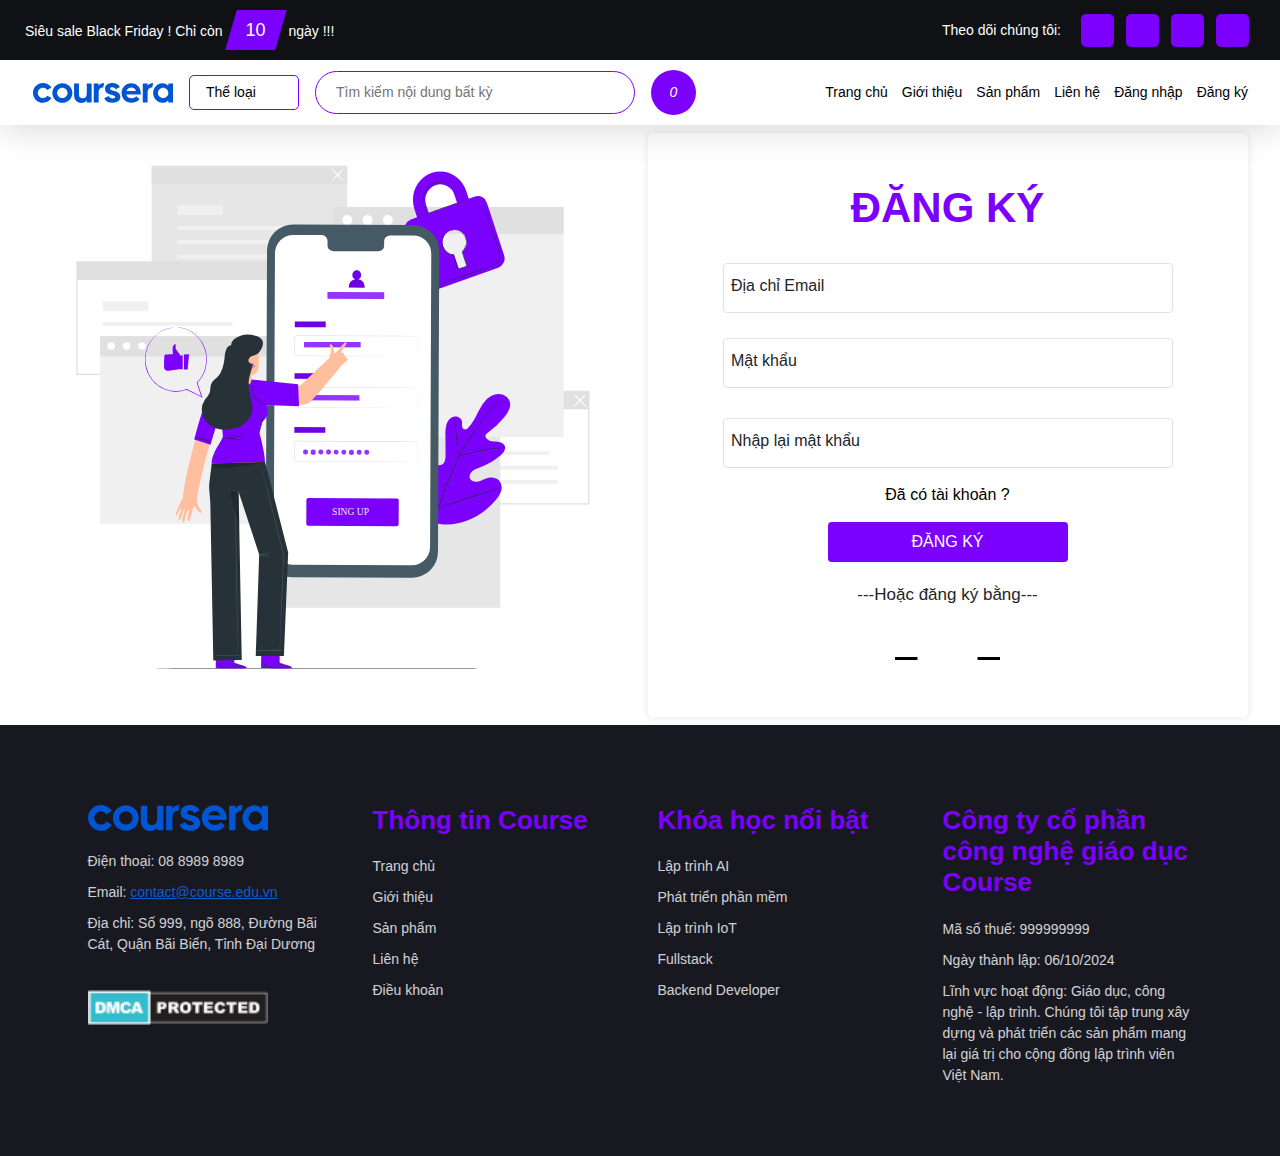
<file: html/register.html>
<!DOCTYPE html>
<html lang="en">
<head>
    <meta charset="UTF-8">
    <meta name="viewport" content="width=device-width, initial-scale=1.0">
    <title>Đăng ký tài khoản</title>
    <link rel="shortcut icon" href="../assets/img/logo-course.svg" type="image/x-icon">
    <link rel="stylesheet" href="https://cdnjs.cloudflare.com/ajax/libs/animate.css/4.1.1/animate.min.css"/>
    <link rel="stylesheet" href="https://cdnjs.cloudflare.com/ajax/libs/font-awesome/6.6.0/css/all.min.css" integrity="sha512-Kc323vGBEqzTmouAECnVceyQqyqdsSiqLQISBL29aUW4U/M7pSPA/gEUZQqv1cwx4OnYxTxve5UMg5GT6L4JJg==" crossorigin="anonymous" referrerpolicy="no-referrer" />
    <link rel="stylesheet" href="https://cdn.jsdelivr.net/npm/bootstrap@5.3.3/dist/css/bootstrap.min.css" integrity="sha384-QWTKZyjpPEjISv5WaRU9OFeRpok6YctnYmDr5pNlyT2bRjXh0JMhjY6hW+ALEwIH" crossorigin="anonymous">
    <link rel="stylesheet" href="https://cdnjs.cloudflare.com/ajax/libs/font-awesome/4.7.0/css/font-awesome.min.css">
    <link rel="stylesheet" href="../assets/css/style.css">
</head>
<body>
<!-- TODO: Header -->
<div class="header">

    <!-- TODO: Header top -->

    <div class="header__top container-fluid">
        <p class="header__top-sale">
            Siêu sale Black Friday ! Chỉ còn 
            <span class="header__top-day skew" style="--deg: -16deg; --color: var(--primary-color);">10</span>
            ngày !!!
        </p>

        <div class="header__top-social">
            Theo dõi chúng tôi: 
            <ul class="header__top-list">
                <li class="header__top-item">
                    <a href="#" class="header__top-link">
                        <i class="fa-brands fa-facebook"></i>
                    </a>
                </li>
                <li class="header__top-item">
                    <a href="#" class="header__top-link">
                        <i class="fa-brands fa-instagram"></i>
                    </a>
                </li>
                <li class="header__top-item">   
                    <a href="#" class="header__top-link">
                        <i class="fa-brands fa-x-twitter"></i>
                    </a>
                </li>
                <li class="header__top-item">
                    <a href="#" class="header__top-link">
                        <i class="fa-brands fa-tiktok"></i>
                    </a>
                </li>
            </ul>
        </div>
    </div>

    <!-- TODO: Header bottom -->
    <div class="header__bottom container-fluid">
        <div class="header__bottom-section">
            <div class="header__bottom-logo">
                <a href="#">
                    <img src="../assets/img/logo.svg" alt="logo">
                </a>
            </div>

            <div class="header__bottom-genre">
                <p>Thể loại <i class="fa-solid fa-angle-down"></i></p>
                <ul class="header__bottom-genre-list animate__animated animate__fadeInLeft">
                    <li class="header__bottom-genre-item">
                        <a href="#" class="header__bottom-genre-link">Front End <i class="fa-solid fa-angle-right"></i></a>
                    </li>
                    <li class="header__bottom-genre-item">
                        <a href="#" class="header__bottom-genre-link">Back End <i class="fa-solid fa-angle-right"></i></a>
                    </li>
                    <li class="header__bottom-genre-item">
                        <a href="#" class="header__bottom-genre-link">Fullstack <i class="fa-solid fa-angle-right"></i></a>
                    </li>
                    <li class="header__bottom-genre-item">
                        <a href="#" class="header__bottom-genre-link">Devops <i class="fa-solid fa-angle-right"></i></a>
                    </li>
                    <li class="header__bottom-genre-item">
                        <a href="#" class="header__bottom-genre-link">Other <i class="fa-solid fa-angle-right"></i></a>
                    </li>
                </ul>
            </div>

            <div class="header__bottom-search">
                <div class="header__bottom-search-icon">
                    <i class="fa-solid fa-magnifying-glass"></i>
                </div>
                <input type="text" class="header__bottom-input" placeholder="Tìm kiếm nội dung bất kỳ">
            </div>

            <div class="header__bottom-cart">
                <i class="fa-solid fa-cart-shopping"
                    ><span><span class="header__bottom-icon-count">0</span></span>
                </i>

                <ul
                    class="animate__animated animate__zoomIn dropdown-menu dropdown-menu-end p-3 header__bottom-dropmenu"
                    aria-labelledby="cartDropdown" style="cursor: default; transform-origin: 90% 10%;"
                >
                    <h5 class="dropdown-header">Sản phẩm đã chọn</h5>
                    <ul class="list-group" id="cart-items">
                        <!-- Nội dung sản phẩm sẽ được thêm vào đây -->
                    </ul>
                    <div class="dropdown-divider"></div>
                    <button
                        class="btn btn-block button_buy-primary-color"
                        style="color: white; width: 100%"
                        
                        onclick="location.href= './cart.html';"
                        id="checkout-btn"
                    >
                        Thanh toán
                    </button>
                </ul>
            </div>
        </div>

        <ul class="header__bottom-nav">
            <li class="header__bottom-nav-item">
                <a class="header__bottom-nav-link" href="../index.html">Trang chủ</a>
            </li>
            <li class="header__bottom-nav-item">
                <a class="header__bottom-nav-link" href="./desc.html">Giới thiệu</a>
            </li>
            <li class="header__bottom-nav-item">
                <a class="header__bottom-nav-link" href="./product.html">Sản phẩm</a>
            </li>
            <li class="header__bottom-nav-item">
                <a class="header__bottom-nav-link" href="./contact.html">Liên hệ</a>
            </li>
            <li class="header__bottom-nav-item">
                <a class="header__bottom-nav-link" href="./login.html">Đăng nhập</a>
            </li>
            <li class="header__bottom-nav-item">
                <a class="header__bottom-nav-link" href="./register.html">Đăng ký</a>
            </li>
        </ul>

        <button class="header__bottom-bar" id="barBtn">
            <i class="fa-solid fa-bars"></i>

            <ul
            class="header__bottom-list header__bottom-genre-list animate__animated animate__fadeInRight"
          >
            <li class="header__bottom-item">
              <a href="../index.html" class="header__bottom-link header__bottom-genre-link"
                >Trang chủ</a
              >
            </li>
            <li class="header__bottom-item">
              <a href="./desc.html" class="header__bottom-link header__bottom-genre-link"
                >Giới thiệu</a
              >
            </li>
            <li class="header__bottom-item">
              <a href="./product.html" class="header__bottom-link header__bottom-genre-link" 
                >Sản phẩm</a
              >
            </li>
            <li class="header__bottom-item">
              <a href="./contact.html" class="header__bottom-link header__bottom-genre-link"
                >Liên hệ</a
              >
            </li>
            <li class="header__bottom-item">
              <a href="./cart.html" class="header__bottom-link header__bottom-genre-link"
                >Giỏ hàng</a
              >
            </li>
            <li class="header__bottom-item">
              <a href="./login.html" class="header__bottom-link header__bottom-genre-link"
                >Đăng nhập</a
              >
            </li>
            <li class="header__bottom-item">
              <a href="./register.html" class="header__bottom-link header__bottom-genre-link"
                >Đăng ký</a
              >
            </li>
          </ul>
        </button>   
    </div>

</div>  
<!-- CONTAINER LOGIN/REGISTER FORM-->
<div class="content">
    <div class="container-fluid">
        <div class="row">
            <div class="content__img col-lg-6">
                <img src="../assets/img/register.svg" alt="logo">
            </div>
            <div class="col-lg-6 d-flex align-items-center">
                <div class="content__form-group">  
                    <div>
                    <h2 class="content__text-heading">ĐĂNG KÝ</h2>   
                    </div>
                <div class="formF">
                    <form class="d-flex flex-column" action="#" method="post">
                        <!------------------------------------------------->
                        <div class="form__group form-floating mb-3">
                            <input type="email" class="form-control" id="floatingInput" placeholder="name@example.com" required>
                            <label for="floatingInput">Địa chỉ Email</label>
                        </div>

                        <div class="form__group form-floating mt-4 mb-4">
                            <input type="password" class="form-control" placeholder="0123456789" required>
                            <label for="floatingNumber">Mật khẩu</label>
                        </div>  
                        <div class="form__group form-floating mt-4 mb-4">
                            <input type="password" class="form-control" placeholder="0123456789" required>
                            <label for="floatingNumber" >Nhập lại mật khẩu</label>
                        </div>
                        <div>
                            <a class="haveLink" href="login.html">
                                <label class="formF-check-label2 haveAccount" for="defaultCheck1">
                                    Đã có tài khoản ?
                                </label>
                            </a>
                        </div>
                            <br>
                        <div class="formF__button d-flex justify-content-center">
                            <button class="formF-btn btn" type="submit">ĐĂNG KÝ</button>
                        </div> 
                        <div class="form__group form-check mt-3">
                            <p>---Hoặc đăng ký bằng---</p>
                            <div class="form-icon">
                                <a href="#"><i class="fa-brands fa-facebook-f"></i></a>
                                <a href="#"><i class="fa-brands fa-x-twitter"></i></a>
                                <a href="#"><i class="fa-brands fa-google-plus-g"></i></a>
                                <a href="#"><i class="fa-brands fa-github"></i></a>
                            </div>
                        </div>
                        <!------------------------------------------------->
                    </form>
                </div>
                </div>          
            </div>
        </div>
    </div>
</div>

<!-- ---------------------------- -->
<footer class="footer">

    <div class="container">

        <div class="row">
            <div class="col-xl-3 col-lg-3 col-md-6 col-sm-6 col-12">

                <div class="footer__box">
                    <img src="../assets/img/logo.svg" alt="logo" class="footer__img">
                    <div class="footer__content">
                        <p class="footer__desc">Điện thoại: 08 8989 8989</p>
                        <p class="footer__desc">
                            Email: <a href="#">contact@course.edu.vn</a>
                        </p>
                        <p class="footer__desc">Địa chỉ: Số 999, ngõ 888, Đường Bãi Cát, Quận Bãi Biển, Tỉnh Đại Dương</p>
                    </div>
                    <img src="../assets/img/copy-write.png" alt="copy-write" class="footer__img">
                </div>

            </div>
            <div class="col-xl-3 col-lg-3 col-md-6 col-sm-6 col-12">

                <div class="footer__box">
                    <h2 class="footer__title">Thông tin Course</h2>
                    <ul class="footer__list">
                        <li class="footer__item">
                            <a href="#" class="footer__link">Trang chủ</a>
                        </li>
                        <li class="footer__item">
                            <a href="#" class="footer__link">Giới thiệu</a>
                        </li>
                        <li class="footer__item">
                            <a href="#" class="footer__link">Sản phẩm</a>
                        </li>
                        <li class="footer__item">
                            <a href="#" class="footer__link">Liên hệ</a>
                        </li>
                        <li class="footer__item">
                            <a href="#" class="footer__link">Điều khoản</a>
                        </li>
                    </ul>
                </div>

            </div>
            <div class="col-xl-3 col-lg-3 col-md-6 col-sm-6 col-12">

                <div class="footer__box">
                    <h2 class="footer__title">Khóa học nổi bật</h2>
                    <ul class="footer__list">
                        <li class="footer__item">
                            <a href="#" class="footer__link">Lập trình AI</a>
                        </li>
                        <li class="footer__item">
                            <a href="#" class="footer__link">Phát triển phần mềm</a>
                        </li>
                        <li class="footer__item">
                            <a href="#" class="footer__link">Lập trình IoT</a>
                        </li>
                        <li class="footer__item">
                            <a href="#" class="footer__link">Fullstack</a>
                        </li>
                        <li class="footer__item">
                            <a href="#" class="footer__link">Backend Developer</a>
                        </li>
                    </ul>
                </div>

            </div>
            <div class="col-xl-3 col-lg-3 col-md-6 col-sm-6 col-12">

                <div class="footer__box">
                    <h2 class="footer__title">Công ty cổ phần công nghệ giáo dục Course</h2>
                    <ul class="footer__list">
                        <li class="footer__desc">
                            Mã số thuế: 999999999
                        </li>
                        <li class="footer__desc">
                            Ngày thành lập: 06/10/2024
                        </li>
                        <li class="footer__desc">
                            Lĩnh vực hoạt động: Giáo dục, công nghệ - lập trình. Chúng tôi tập trung xây dựng và phát triển các sản phẩm mang lại giá trị cho cộng đồng lập trình viên Việt Nam.
                        </li>
                    </ul>
                </div>

            </div>
        </div>


    </div>

    

</footer>

<script src="../assets/js/index.js"></script>

<script
    src="https://cdn.jsdelivr.net/npm/bootstrap@5.3.3/dist/js/bootstrap.bundle.min.js"
    integrity="sha384-YvpcrYf0tY3lHB60NNkmXc5s9fDVZLESaAA55NDzOxhy9GkcIdslK1eN7N6jIeHz"
    crossorigin="anonymous"
></script>
</body>
</html>
</file>
<file: assets/css/style.css>
:root {
    --primary-color: #7C00FE;
    --second-color: #FF69B4;
    --font-family: "Lato", sans-serif;
}

/* @import url('https://fonts.googleapis.com/css2?family=Poppins:ital,wght@0,100;0,200;0,300;0,400;0,500;0,600;0,700;0,800;0,900;1,100;1,200;1,300;1,400;1,500;1,600;1,700;1,800;1,900&display=swap'); */
@import url('https://fonts.googleapis.com/css2?family=Lato:ital,wght@0,100;0,300;0,400;0,700;0,900;1,100;1,300;1,400;1,700;1,900&family=Poppins:ital,wght@0,100;0,200;0,300;0,400;0,500;0,600;0,700;0,800;0,900;1,100;1,200;1,300;1,400;1,500;1,600;1,700;1,800;1,900&display=swap');

html {
    font-size: 62.5%;
}

body {
    overflow-x: hidden;
}

* {
    font-family: var(--font-family);
}

.container-fluid {
    padding-left: 25px;
    padding-right: 25px;
}

.skew {
    position: relative;
    z-index: 1;
    background-color: transparent;
}

.skew::before {
    content: "";
    display: block;
    position: absolute;
    width: inherit;
    height: inherit;
    transform: skew(var(--deg));
    background-color: var(--color);
    z-index: -1;
}

/* TODO: CSS for scrollbar */
body::-webkit-scrollbar {
    width: 8px;
}

body::-webkit-scrollbar-track { /* TODO: CSS scrollbar empty*/
    background-color: transparent;
    opacity: .7;
}

body::-webkit-scrollbar-thumb { /* TODO: CSS scrollbar scroll */
    background-color: var(--primary-color);
    border-radius: 6px;
}

/* TODO: CSS for button */
.button {
    padding: 10px 25px;
    border: none;
    border-radius: 10px;
    font-size: 1.6rem;
    margin-right: 15px;
    transition: .3s;
}

.button > i {
    margin-left: 6px;
}

.button-primary {
    background-color: var(--primary-color);
    color: #fff;
    font-weight: 500;
}

.button-primary:hover {
    background-color: var(--second-color);
    transition: .3s;
}

.button-second {
    background-color: transparent;
    border: 1px solid var(--primary-color);
    font-weight: 500;
}

.button-second:hover {
    background-color: #F0F6FF;
    transition: .3s;
}

/* TODO: CSS for title */
.title {
    text-align: center;
    font-size: 3.5rem;
    font-weight: 600;
    color: var(--primary-color);
    text-transform: uppercase;
}

/* TODO: CSS for hr */
.horizontal {
    margin: auto;
    width: 75%;
}

    /*
        TODO: Header top
    */

.header {
    position: sticky;
    top: -60px;
    left: 0;
    right: 0;
    z-index: 10;
    box-shadow: rgba(100, 100, 111, 0.2) 0px 7px 29px 0px;
}

.header__top {
    background-color: #0F1114;
    color: #fff;
    padding-top: 10px;
    padding-bottom: 10px;
    display: flex;
    justify-content: space-between;
    align-items: center;
}

.header__top-sale {
    font-size: 1.4rem;
    font-weight: 500;
    margin: 0;
}

.header__top-day {
    display: inline-flex;
    justify-content: center;
    align-items: center;
    width: 50px;
    height: 40px;
    margin-left: 4px;
    margin-right: 4px;
    font-size: 1.8rem;
}

.header__top-social {
    display: flex;  
    align-items: center;
    font-size: 1.4rem;
    font-weight: 500;
}

.header__top-list {
    padding: 0;
    margin: 0;
    list-style-type: none;
    display: flex;
    justify-content: space-between;
    align-items: center;
}

.header__top-list .header__top-item:first-child {
    margin-left: 20px;
}

.header__top-item {
    margin: 0px 6px;
}

.header__top-item:hover > a {
    background-color: var(--second-color);
    transition: .3s;
    cursor: pointer;
}

.header__top-link {
    display: flex;
    justify-content: center;
    align-items: center;
    text-decoration: none;
    width: 33px;
    height: 33px;
    border-radius: 5px;
    background-color: var(--primary-color);
    color: #fff;
    font-size: 1.4rem;
    transition: .3s;
}

    /*
        TODO: Header bottom
    */
.header__bottom {
    padding-top: 10px;
    padding-bottom: 10px;
    background-color: #fff;
    font-size: 1.4rem;
    display: flex;
    justify-content: space-between;
    align-items: center;
}

.header__bottom-section {
    display: flex;
    justify-content: center;
    align-items: center;
}

.header__bottom-section > div {
    margin: 0px 8px;
}

.header__bottom-logo {
    width: 140px;
    height: auto;
}

.header__bottom-genre {
    position: relative;
}

.header__bottom-genre:hover::after {
    display: block  ;
}

.header__bottom-genre > p:first-child {
    margin: 0;
    padding: 6px 16px;
    border: 1px solid var(--primary-color);
    border-radius: 5px;
    width: 110px;
    color: #000;
    background-color: #fff;
    display: flex;
    justify-content: space-between;
    align-items: center;
    transition: .3s;
}

.header__bottom-genre:hover > p:first-child {
    transition: .3s;
    background-color: var(--primary-color);
    color: #fff;
    cursor: pointer;
}

.header__bottom-genre:hover .header__bottom-genre-list {
    display: block;
}

.header__bottom-genre::after {
    display: block;
    content: "";
    width: calc(100% + 20px);
    height: 30px;
    position: absolute;
    top: 30px;
    left: 50%;
    transform: translateX(-50%);
    display: none;
}

.header__bottom-genre-list {
    display: none;
    position: absolute;
    background-color: #fff;
    border-radius: 3px;
    box-shadow: rgba(100, 100, 111, 0.2) 0px 7px 29px 0px;
    list-style-type: none;
    padding: 0;
    margin-top: 20px;
    margin-bottom: 0;
    width: 230px;
}

.header__bottom-genre-link {
    display: flex;
    justify-content: space-between;
    align-items: center;
    text-decoration: none;
    padding: 12px 25px 12px 25px;
    font-size: 1.6rem;
    font-weight: 500;
    color: #000;
    transition: .3s;
}

.header__bottom-genre-link:hover {
    color: var(--primary-color);
    transition: .3s;
    background-color: #F0F6FF;
}

.header__bottom-search {
    position: relative;
}

.header__bottom-search-icon {
    position: absolute;
    width: 40px;
    border-radius: 20px;
    padding-right: 10px;
    display: flex;
    justify-content: center;
    align-items: center;
    height: 100%;
    top: 0;
    right: 0;
    transition: .3s;
}

.header__bottom-search-icon:hover {
    color: var(--primary-color);
    transition: .3s;
    cursor: pointer;
}

.header__bottom-input {
    padding: 10px 20px;
    width: 380px;
    border: 1px solid var(--primary-color);
    border-radius: 25px;
    outline: none;
}

.header__bottom-bar,
.header__bottom-cart {
    width: 45px;
    height: 45px;
    border-radius: 50%;
    background-color: var(--primary-color);
    display: flex;
    justify-content: center;
    align-items: center;
    color: #fff;
    transition: .3s;
}

.header__bottom-cart {
    position: relative;
}

.header__bottom-cart::after {
    display: block;
    content: "";
    width: 60px;
    height: 70px;
    background-color: transparent;
    position: absolute;
    top: 0;
}

.header__bottom-bar {
    position: relative;
}

.header__bottom-bar::after {
    display: none;
    content: "";
    width: calc(100% + 30px);
    height: 55px;
    position: absolute;
    top: 10px;
    right: -15px;
}

.header__bottom-bar:hover::after {
    display: block;
}

.header__bottom-bar:hover,
.header__bottom-cart:hover {
    background-color: var(--second-color);
    transition: .3s;
    cursor: pointer;
}

.header__bottom-nav {
    display: flex;
    list-style-type: none;
    padding: 0;
    margin: 0;
}

.header__bottom-nav-item {
    margin-left: 2px;
    margin-right: 2px;
}

.header__bottom-nav-link {
    display: block;
    text-decoration: none;
    padding: 5px 10px;
    width: 100%;
    color: #000;
}

.header__bottom-nav-link:hover {
    color: var(--primary-color);
}

.header__bottom-list,
.header__bottom-bar {
    display: none;
}

.header__bottom-bar {
    position: relative;
}

.header__bottom-list {
    display: none;
}

.header__bottom-bar:hover .header__bottom-list {
    display: block;
}

.header__bottom-genre-link.cart {
    display: none;
}

    /* TODO: Banner */

.banner__content {
    margin-left: 60px;
}

.banner__title {
    font-size: 6rem;
    color: #0F1114;
    font-weight: 600;
}

.banner__desc {
    margin-top: 15px;;
    margin-bottom: 15px;;
    font-size: 1.8rem;
}

.banner__img > img {
    width: 100%;
}

    /* TODO: Partner section */
.partner {
    padding-top: 60px;
    padding-bottom: 80px;
    background-color: #F5F5F5;
}

.partner__title {
    text-align: center;
    margin-bottom: 40px;
    font-size: 2.3rem;
    font-weight: 600;
}

.partner__link {
    text-decoration: none;
    color: var(--primary-color);
}

.partner__link:hover {
    text-decoration: underline;
}

.partner__imgs {
    display: flex;
}

.partner__img {
    display: block;
    margin: 0px 20px;
}

    /* TODO: Course */
.course {
    padding: 100px 0px;
}

.course__desc {
    text-align: center;
    font-size: 1.6rem;
    color: #0F1114;
    margin-top: 10px;
    margin-bottom: 18px;
}

.course__link {
    display: block;
    padding: 10px;
    border: 2px solid #E9EFF7;
    border-radius: 8px;
    text-decoration: none;
    font-size: 1.3rem;
    color: #0F1114;
    margin-bottom: 15px;
}

.course__link:hover {
    cursor: pointer;
}

.course__link:hover .course__box-img img {
    scale: 1.2;
    transition: .4s;
}

.course__box-img {
    width: 100%;
    height: 180px;
    border-radius: 8px;
    overflow: hidden;
}

.course__box-img > img {
    width: 100%;
    height: 100%;
    object-fit: cover;
    transition: .4s;
}

.course__content {
    margin-top: 8px;
    padding: 8px;
}

.course__box-logo {
    display: flex;
    align-items: center;
}

.course__box-logo > img {
    padding: 3px;
    border: 1px solid #ddd;
    border-radius: 4px;
    width: 35px;
    margin-right: 8px;
}

.course__box-logo > p {
    margin: 0;
    opacity: .6;
}

.course__box-title {
    font-weight: 500;
    font-size: 1.4rem;
    margin: 8px 0px 14px 0px;
}

.course__box-desc p:first-child {
    color: var(--primary-color);
    margin-bottom: 3px;
}

.course__box-desc p:last-child {
    opacity: .6;
    margin: 0;
}

.course__button {
    margin-top: 25px;
}

    /* TODO: TOPIC */
.topic {
    padding: 100px 0px;
}

.topic__title {
    text-align: center;
    margin-bottom: 40px;
}

.topic__main {
    background-color: #fff;
    border-radius: 5px;
    overflow: hidden;
    margin-bottom: 20px;
    box-shadow: rgba(0, 0, 0, 0.15) 0px 5px 15px 0px;
    transition: .3s;
}

.topic__main:hover {
    box-shadow: rgba(0, 0, 0, 0.2) 0px 12px 28px 0px, rgba(0, 0, 0, 0.1) 0px 2px 4px 0px, rgba(255, 255, 255, 0.05) 0px 0px 0px 1px inset;
    position: relative;
    top: -3px;
    transition: .3s;
    cursor: pointer;
}

.topic__course {
    display: flex;
    align-items: center;
}

.topic__img {
    width: 80px;
    height: 80px;
}

.topic__img > img {
    width: 100%;
    height: 100%;
    object-fit: cover;
    object-position: center;
}

.topic__content {
    margin-left: 15px;
}

.topic__heading {
    margin-bottom: 0;
}

.topic__desc {
    margin-bottom: 0;
    font-size: 1.3rem;
    font-weight: 500;
    opacity: .7;
}

    /* TODO: Student */
.student {
    padding: 100px 0px;
}

.student__logo {
    margin-bottom: 20px;
}

.student__logo > img {
    width: 160px;
}

.student__content {
    width: calc(100% - 20px);
    margin-bottom: 30px;
}

.student__title {
    text-align: left;
    margin-bottom: 20px;
}

.student__list {
    font-size: 2rem;
}

.student__item {
    margin-bottom: 15px;
}

.student__more,
.student__join,
.teach__join {
    border: none;
    border-radius: 10px;
    padding: 10px 20px;
    font-size: 2rem;
    margin-right: 20px;
}

.student__more {
    border: 1px solid var(--primary-color);
}

.student__more > i {
    margin-left: 5px;
}

.student__img > img {
    width: 100%;
}

    /* TODO: Teach */
.teach {
    padding: 100px 0px;
}

.teach__img > img {
    width: 80%;
}

.teach__title {
    text-align: left;
    width: calc(100% - 20px);
    margin-bottom: 25px;
}

.teach__desc {
    font-size: 2rem;
    margin-bottom: 25px;
    text-align: justify;
}

    /* TODO: Response */
.response {
    padding: 100px 0px;
}

.response__title {
    margin-bottom: 20px;
}

.response__desc {
    font-size: 2.2rem;
    text-align: center;
    font-weight: 500;
    opacity: .8;
    margin-bottom: 55px;
}

.response__name {
    margin-top: 25px;
    font-size: 2.5rem;
    color: var(--primary-color);
    font-weight: 600;
}

.response__country {
    font-size: 1.6rem;
    opacity: .8;
    margin: 0;
}

.response__horizontal {
    width: 60px;
    height: 2px;
    margin: 20px 0px;
    background-color: var(--primary-color);
}

.response__message {
    padding: 0px 50px;
    text-align: center;
    font-size: 1.8rem;
    line-height: 1.8;
}

    /* TODO: Footer */
.footer {
    padding: 80px 0px 60px 0px;
    background-color: #181821;
}

.footer__img {
    width: 180px;
    margin-bottom: 20px;
}

.footer__box {
    color: var(--primary-color);
    padding: 0px 10px;
}

.footer__box .footer__img:last-child {
    margin-top: 25px;
}

.footer__title {
    font-size: 2.6rem;
    font-weight: 600;
}

.footer__desc {
    font-size: 1.4rem;
    color: #fff;
    margin-bottom: 10px;
    opacity: .8;
}

.footer__list {
    padding: 0;
    margin: 20px 0px 0px 0px;
    list-style-type: none;
}

.footer__item {
    margin-bottom: 10px;
}

.footer__link {
    font-size: 1.4rem;
    text-decoration: none;
    color: #fff;
    opacity: .8;
}

.footer__link:hover {
    text-decoration: underline;
}

.product__price {
    font-weight: bold;
}

.button-solve {
    padding: 8px;
    font-size: 1.6rem;
}

.product-heading {
    font-size: 2.4rem !important;
    color: var(--primary-color);
    font-weight: 600;
    text-align: center;
}

.shopping-title {
    font-size: 2.6rem !important;
    color: var(--primary-color);
    font-weight: 600;
}

#cart__quantity {
    font-size: 1.6rem;
}

.product-title {
    font-size: 2.2rem !important;
    text-align: center;
    margin-top: 8px;
    margin-bottom: 8px;
}

.product__col-card > .product-box {
    border: 1px solid #7f7f7f57;
    box-shadow: rgba(0, 0, 0, 0.1) 0px 4px 12px;
    overflow: hidden;
}

.product-box > [class*="product"] {
    border: none;
}

.product__img-card {
    width: 100%;
    height: 180px;
    object-fit: cover;
}

#cart-items {
    max-height: 400px;
    overflow-y: auto;
}

.header__bottom-dropmenu {
    width: 25vw;
    min-width: 420px;
    margin-top: 15px !important;
    box-shadow: rgba(0, 0, 0, 0.24) 0px 3px 8px;
    border-radius: 8px;
}

.header__bottom-dropmenu #checkout-btn {
    padding: 8px;
    font-size: 1.4rem;
    color: #fff;
    width: 100%;
    margin-top: 5px;
}

.dropdown-header {
    font-size: 2rem;
    margin-bottom: 5px;
    color: var(--primary-color);
    font-weight: 600;
}

.list-group-item {
    margin-bottom: 5px;
    border: 1px solid #ddd !important;
    border-radius: 5px;
}

.list-group-item img {
    object-fit: cover;
    width: 130px !important;
}

.miniCart__infor p {
    margin-bottom: 3px !important;
    font-size: 1.3rem !important;
}

.miniCart__infor p:first-child {
    font-size: 1.5rem !important;
    line-height: 1.2;
}   

.miniCart__infor p:nth-child(2) {
    font-size: 1.3rem !important;
}

.consultation {
    background-image: url('../img/bg-end.jpg');
    background-size: cover;
    width: 100%;
    background-position: center;
    height: 50vh;
}

.consultation > h2 {
    color: #fff;
    font-size: 3rem;
    top: 25%;
}

.consultation > p {
    color: white;
    font-size: 2rem;
    top: 40%;
}

.consultation__form {
    background-color: #e0e0e0;
    padding: 15px;
    border-radius: 5px;
}
.consultation__form input {
    border: none;
    background: none;
    outline: none;
    flex: 1;
    padding: 10px;
}
.custom-button {
    background: linear-gradient(to right, #003366, #00ccff);
    border: none;
    color: white;
    padding: 15px 25px;
    border-radius: 5px;
    cursor: pointer;
    transition: background-color 0.3s, transform 0.3s;
}
.custom-button:hover {
    background: linear-gradient(to right, #00ccff, #003366);
}
.custom-button i {
    margin-left: 10px;
    transition: transform 0.3s;
}
.custom-button:hover i {
    transform: translateX(10px);
}

.contact__top-social {
    display: flex;  
    align-items: center;
    font-size: 1.4rem;
    font-weight: 500;
}
.contact__top-list {
    padding: 0;
    margin: 0;
    list-style-type: none;
    display: flex;
    justify-content: space-between;
    align-items: center;
}

.contact__top-list .contact__top-item:first-child {
    margin-left: 20px;
}

.contact__top-item {
    margin: 0px 6px;
}

.contact__top-item:hover > a {
    background-color: var(--second-color);
    transition: .3s;
    cursor: pointer;
}

.contact__top-link {
    display: flex;
    justify-content: center;
    align-items: center;
    text-decoration: none;
    width: 33px;
    height: 33px;
    border-radius: 5px;
    background-color: var(--primary-color);
    color: #fff;
    font-size: 1.4rem;
    transition: .3s;
}   
/* CONTACT */
.contact .container-fluid{
    padding: 0px;
}
/* CONTACT MAIN BODY */
.contact-header h1{
    font-weight: 700;
    font-size: 5.5rem;
}
.contact-form .form__title h1{
    font-size: 4.2rem;
    font-weight: 600;
    color: var(--primary-color);
}
.form-floating label{
    transition: 0.3s ease;
}
/* FORM INPUT */
.contact-form{
    box-shadow: 0px 0px 10px rgba(0, 0, 0, 0.1) ;
    border-radius: var(--bs-border-radius);
    box-sizing: border-box;
}
.form .form-control{
    outline: none;
    box-shadow: none; 
    transition: 0.15s ease;
}
.form-floating > .form-control { 
    height: 50px; 
    padding: 12px; 
}
.form-floating > .form-control:focus ~ label {
    transform: translateY(-2rem);
    color: var(--primary-color);
    font-weight: bold;
}
.form label:focus{
    color: var(--primary-color);
}
.form .form-control:focus{
    border: 2px solid var(--primary-color);
    outline: none;
}
.form .form-control:hover{
    border: 2px solid var(--primary-color);
    outline: none;
}
.form__content input, .form__content label, .form__content textarea{
    font-size: 1.6rem;
}
.form-check-input.subscribe {
    margin: 0;
    margin-right: 10px;
}
.form-subs {
    margin-top: 15px;
    margin-bottom: 20px !important;
    display: flex;
    justify-content: center;
    align-items: center;
    margin-left: auto;
    margin-right: auto;
    width: 300px !important;
}
.form-subs label {
    font-size: 1.6rem;
}
.form-check{
    width: 100%;
    max-width: 500px;
}
.form-check-label{
    font-size: 1.2rem;
}
.form__content{
    width: 100%;
    max-width: 500px;
}

textarea.form-control{
    height: 100px
}
.subscribe{
    height: 1.4rem;
    width: 1.4rem;
}
.subscribe:focus{
    box-shadow: none;
}
.subscribe:checked{
    background-color: var(--primary-color);
    border-color: var(--primary-color);
}
/* FORM  BOTTONNNNN */
.form__button {
    width: 100%;
    max-width: 500px;
}
.form__button button{
    width: 60%;
    height: 40px;
    color: white;
    font-size: 1.6rem;
    background-color: var(--primary-color);
    transition: 0.3s ease;
    padding: 8px;
}
button.form-btn:hover {
    background-color: var(--second-color);
    color: #fff;
}
.btn:first-child:active {
    background-color: var(--second-color) !important;
    color: #fff !important;
    border: none !important;
}
#contact-img-cover{
    width: 500px;
    height: 400px;
    object-fit: cover;
}
.contact-img-bottom{
    max-width: 450px;
}
.contact-img-bottom ul{
    display: grid;
    grid-template-columns: repeat(3, 1fr);

}
.img-bottom {
    width: 100%;
	max-width: 100%;
	object-fit: cover;
}

.contact-img-bottom li{
    list-style: none;
    width: 100%;
    height: 90px;
    display: flex;
    padding: 8px 24px;
    align-items: center;
    justify-content: center;
    transition: 0.3s ease;
}
.contact-img-bottom li:hover{
    box-shadow: 0px 0px 15px rgba(0, 0, 0, 0.1);
    transform: translateY(-0.3rem);
    cursor: pointer;
}

.about-us{
    background-color: #fff;
    margin: 4rem 4rem;
    font-size: 16px;
}

.about-us-img img{
    width: calc(100% - 200px);
    display: block;
    margin: auto;
}

.about-us-content .list{
    list-style-type: none;
    padding-left: 0;
    margin: 2rem;
}

.about-us-content .list li{
    font-weight: 550;
    height: 4rem;
}

.about-us-content .list img{
    height: 22px;
    width: 22px;
    margin-right: 1.5rem;
    transform: translateY(-3px);
}



.course-skills{
    width: auto;
    height: 53.8rem;
    background-color: #F0F6FF;
    margin: 4rem 4rem;
    display: flex;
    align-items: center;
}

.skills__main h1 {
    color: var(--primary-color);
    font-size: 3.8rem;
    margin-bottom: 25px;
    margin-top: 15px;
    text-align: center;
}

.skills{
    font-family: var(--font-family);
    font-size: 1.6rem;
    color: #000;
}

.about-us-content h1, .course-skills h1, .why-chose-us h1{
    color: var(--primary-color);
    font-size: 3.8rem;
    margin-bottom: 25px;
    margin-top: 15px;
    text-align: center;
    font-size: 3.8rem;
    color: var(--primary-color);
}

.skills-img {
    display: flex;
    align-items: center;
}

.skills-img img {
    display: block;
    width: 100%;
    border-radius: 10%;
}

.i-check{
    height: 4.4rem;
    width: 4.4rem;
    padding: 0 1.5rem;
    background: var(--primary-color);
    border-radius: 50%;
    padding-top: 1.6rem;
    margin-right: 1.4rem;
    color: #fff;
}

.learn {
    margin-top: 30px;
}

.learn1, .learn2, .learn3, .learn4 {
    display: flex; 
    align-items: center;
    padding: 8px 12px;
    transition: all 0.3s ease;
    border-radius: 1rem;
    margin-bottom: 20px;
}

.learn1:hover, .learn2:hover, .learn3:hover, .learn4:hover{
    box-shadow: 0 4px 10px var(--primary-color);   /* x y blur scale color*/
    transform: translateY(-5px);
    background-color: #F5F5F5;
    cursor: pointer;
}

.watch-courses a, .sign-in a, 
.btn-about a {
    text-decoration: none;
    display: block;
    width: 20rem;
    height: 5rem;
    line-height: 5rem;
    border-radius: 10px;
    margin-top: 1rem;
    margin-left: 1.5rem;
    text-align: center;
    background-color: var(--primary-color);
    color: #fff;
    transition: .3s;
}

.course {
    padding-top: 30px;
    padding-bottom: 30px;
    background-color: #F0F6FF;
}

.watch-courses a:hover,
.sign-in a:hover,
.btn-about a:hover {
    background: var(--second-color);
    transition: .3s;
}

.chose-us {
    background-color: #fff;
    margin: 4rem 0;
}

.why__left img {
    display: block;
    width: 100%;
    margin: auto;
}

.thing{
    margin: 15px 15px;
    border-radius: 10px;
    display: flex;
    align-items: center;
    justify-content: center;
    background-color: #F0F6FF;
    padding: 10px;
}

.thing-img{
    height: 10rem;
    width: 10rem;
    line-height: 10rem;
    border-radius: 10px;
    background-color: #fff;
    margin-right: 10px;
}
.thing-img img{
    height: 6rem;
    width: 6rem;
}

.thing-content{
    flex: 1;
    align-content: center;
    justify-content: center;
}
.thing-content .content{
    font-size: 14px;
    text-align: justify;
}

.thing-content .content h3{
    font-size: 2.2rem;
    font-weight: 500;
    color: var(--primary-color);
    font-weight: 600;
}

.request-advice{
    margin: 4rem 4rem;
    font-size: 16px;
    color: #fff;
}

.request-advice p {
    text-align: center;
}

.request-advice .content{
    width: auto;
    height: 39rem;
    margin: 4rem 4rem;
}

.request-advice .content .free-advice h1{
    font-size: 3.8rem;
}

.send-number .read-number{
    height: 5rem;
    width: 25rem;
    border-radius: 1rem;
    padding: 5px 12px;
    background-color: #fff;
    outline: none;
    border: none;
    margin-right: 8px;
}
.send-number .send{
    height: 5rem;
    width: 19rem;
    border-radius: 1rem;
    color: #fff;
    font-size: 20px;
    background-color: var(--primary-color   );
    transition: all 0.5s ease;
    border: none;
}
.send-number .send:hover{
    transition: .3s;
    background-color: var(--second-color);
}

.request-background {
    background-image: url('../img/bg-end.jpg');
    background-repeat: no-repeat;
    background-size: cover;
    background-position: center center;
    border-radius: 20px;
    padding: 4px 0px;
}

.request-advice p {
    margin: 10px 0px 15px 0px;
}

.cart__des div span {
    font-size: 1.5rem;
}

.cart-container__thanhToan * {
    font-size: 2rem;
}

.cart-container__detailProduct * {
    font-size: 1.5rem;
}

.cart-container__detail > * {
    border-top: 1px rgb(207, 207, 207) solid;
    padding-top: 10px;
}

.content__img > img{
    width: 100%;
    height: 600px;
    display: flex;
}
.form-check {
     padding: 0;
}
.content__form-group{
     flex: 1;
     max-width: 600px;
}
.content__text-heading{
   font-size: 4.2rem;
   text-align: center;
   color: var(--primary-color);
   text-transform: uppercase;
   font-weight: 600;
   margin-bottom: 30px;
}
.content__form-group{
     padding: 50px 0px;
     box-shadow: 0px 0px 10px rgba(0, 0, 0, 0.1) ;
     border-radius: 5px;
     box-sizing: border-box;
}
.formF .form-control{
     max-width: 450px;
     outline: none;
     box-shadow: none; 
}
.form__group{
     margin: auto;
}
.form-floating > .form-control{ 
     height: 50px; 
     padding: 13px; 
     width: 500px;
}
.form-floating > .form-control:focus ~ label {
     transform: translateY(-2rem);
     color: var(--primary-color);
     font-weight: bold;
}
.formF .form-control:focus{
     border: 2px solid var(--primary-color);
}
.formF .form-control:hover{
     border: 2px solid var(--primary-color);
}
.form__group input, .form__group label{
     font-size: 1.6rem;
}
.formF-check-label2{
     font-size: 1.6rem;
     cursor: pointer;
     margin-left: 65%;
     color: black;
}
.box{
     height: 1.6rem;
     width: 1.6rem;
     margin-right: 5px;
}
#rememberPass{
     font-size : 1.6rem;    
     /* padding-right: 50px; */
}
.box-pass {
     width: 430px;
     margin-top: 10px !important;
     margin-bottom: 15px !important;
     margin: auto;
     display: flex !important;
     justify-content: space-between !important;
}
.member-pass {
     display: flex;
     justify-content: center;
     align-items: center;
}
.member-pass input {
     margin: 0 !important;
}
.member-pass label {
     margin-left: 5px;
}
.formt__group{
     display: flex;
     justify-content: center;
     flex-wrap: wrap;
}
#forgotPass{
     font-size: 1.6rem;
     color: black;
     cursor: pointer;
     display: inline-block;
     transition: .3s;
}
#forgotPass:hover {
     color: var(--primary-color);
     transform: .3s;
}
.formF__button button{
     width: 40%;
     height: 40px;
     color: white;
     font-size: 1.6rem;
     background-color: var(--primary-color);
     transition: 0.3s ease;
     padding: 3px;
}
button.formF-btn:hover, button.formF-btn:focus {
     color: white;
     /* box-shadow: 0px 0px 20px var(--second-color); */
     /* transform: translateY(-0.4rem); */
     background-color: var(--second-color);
}
.form__group.form-check > p{
     font-size: 1.7rem;
     margin: auto;
     margin-top: 10px;
     margin-bottom: 15px;
     text-align: center;
}

.form-icon a {
     font-size: 30px;
     color: #000;
     transition: .3s;
}

.form-icon a:hover {
     color: var(--primary-color);
     transition: .3s;
}

a > label.form-check-label{
     color: black;
     margin-left: 65%;
}

.form-icon {
     display: flex;
     justify-content: center;
     align-items: center;  
}

.form-icon > a {
     margin-left: 10px;
     margin-right: 10px;
}
.haveLink {
     display: block;
     margin: auto;
     width: fit-content;
     transition: .3s;
}
.haveLink label {
     transition: .3s;
}
.haveLink:hover label {
     color: var(--primary-color) !important;
     transition: .3s;
}
.haveAccount {
     margin-left: 0 !important;
}

/*Class dùng chung*/
.button_buy-primary-color {
    background-color: var(--primary-color) !important;
    font-weight: 700;
    font-size: 1.2rem;
    transition: .3s;
}

.button-solve {
    padding: 8px;
    font-size: 1.6rem;
}

.button_buy-primary-color:hover {
    background-color: var(--second-color) !important;
    transform: .3s;
}

/*Class dùng chung*/
.nav__product {
    z-index: 1000;
}

.product {
    color: rgb(112, 110, 110); /* Màu xám nhạt */
    font-size: 1rem;
    width: 35rem;
    padding: 0 !important ;
    border-radius: 3%;
    margin-top: 20px;
    transition: transform 0.3s ease, box-shadow 0.3s ease; /* Thêm transition cho hiệu ứng mượt mà */
}

.product:hover {
    transform: scale(1.05); /* Phóng to 5% khi hover */
    box-shadow: 0 4px 20px rgba(0, 0, 0, 0.2); /* Thêm bóng cho card */
    cursor: pointer;
}

.product__body {
    padding: 16px;
}

.product__body .card-title {
    font-size: 2rem !important;
    font-weight: 600;
    color: var(--primary-color);
}

.product, .product__detail li {
    border: none;
    padding: 8px 16px;
    background: #ffffff;
    font-size: 1.6rem;
}

.product__detail .list-group-item {
    border: none !important;
}

.product__buy span {
    font-size: 27px;
    font-weight: 600 !important;
}

.product__price {
    font-weight: 500 !important;
    color: var(--primary-color);
}

.buy_element {
    padding: 6px 12px;
    font-size: 1.4rem;
    border: none;
    border-radius: 14px;
}

.buy_element.active {
    border: none;
    background-color: white !important;
}

.pagination-container {
    display: flex;
    justify-content: center;
    margin-top: 50px;
}

.page-link {
    font-size: 1.6rem;
    padding: 8px 16px;
}

.noname {
    margin-bottom: 25px;
}

.heading__cart {
    font-size: 1.6rem;
    color: var(--primary-color);
}

.para__cart {
    font-size: 1.3rem;
}

.maps{
    width: 90%;
    height: 500px;
}
.maps iframe{
    width: 100%;
    height: 100%;
}

.form-floating > .form-control:not(:placeholder-shown) ~ label {
    transform: scale(.85) translateY(-2rem) translateX(.15rem);
}

.form-floating > .form-control:not(:placeholder-shown) ~ label::after{
    height: 1em;
}

@media screen and (max-width: 1330.98px) {
    /* TODO: Header */
    .header__bottom-input {
        width: 320px;
    }

    .header__bottom-nav-link {
        padding: 5px;
    }
}

@media screen and (max-width: 1199.98px) {
    /* TODO: Header */
    .header__bottom-genre > p:first-child {
        padding: 6px;
        width: 80px;
    }

    .header__bottom-section > div {
        margin: 0px 5px;
    }

    .header__bottom-input {
        width: 250px;
    }

    /* TODO: Banner */
    .banner__content {
        margin-left: 0;
    }

    .banner__title {
        font-size: 4.2rem;
        margin-top: 10px;
    }

    .banner__sign .button {
        padding: 10px 15px;
        margin-bottom: 15px;
    }

    /* TODO: Partner */
    .partner__img {
        margin: 0px 7px;
    }

    /* TODO: Student */
    .student .container .row {
        display: flex;
        align-items: center;
    }

    .teach__title,
    .student__title {
        font-size: 2.5rem;
    }

    .teach__desc,
    .student__item {
        font-size: 1.6rem;
    }

    .teach__join,
    .student__btn .button-primary,
    .student__btn .button-second {
        font-size: 1.6rem;
    }

    /* TODO: response */
    .response__title {
        font-size: 2.5rem;
    }

    .response__desc {
        font-size: 1.8rem;
    }

    .topic .col-xl-3:last-child {
        display: none;
    }

    .contact{
        margin-top: 30px;
    }
    #contact-img-cover{
        display: none;
    }
    .contact-img-bottom{
        margin-top: 30px;
    }

    .cart-container__thanhToan {
        text-align: center;
    }

    .cart-container__thanhToan button {
        width: 200px !important;
        display: block;
        margin: auto;
        margin-top: 20px;
        margin-bottom: 20px;
    }

    .about-us-img img{
        width: calc(100% - 100px);
    }

    .maps{
        width: 80%;
    }
}

@media screen and (max-width: 1081.98px) {
    /* TODO: Header */
    .header__bottom-nav {
        display: none;
    }

    .header__bottom-genre > p:first-child {
        padding: 6px 16px;
        width: 110px;
    }

    .header__bottom-section > div {
        margin: 0px 8px;
    }

    .header__bottom-input {
        min-width: 380px;
        width: 40vw;
    }

    .header__bottom-bar {
        border: none;
        display: flex;
    }

    .header__bottom-list {
        padding: 0;
        top: 40px;
        left: -180px;
    }

    .header__bottom-item:hover {
        color: var(--primary-color);
        transition: .3s;
        background-color: #F0F6FF;
    }   
}

@media screen and (max-width: 991.98px) {
    /* TODO: Banner */
    .banner__title {
        font-size: 2.8rem;
    }

    .banner__desc {
        font-size: 1.6rem;
    }

    .banner__sign .button {
        padding: 5px 8px;
        font-size: 1.4rem;
    }

    .banner__sign .button > i {
        display: none;
    }

    /* TODO: Partner */
    .partner__imgs .partner__img:nth-child(odd) {
        display: none;
    }

    .partner__img {
        margin: 0px 20px;
    }

    /* TODO: Student */
    .teach__join,
    .student__btn .button-primary,
    .student__btn .button-second {
        padding: 6px 10px;
        font-size: 1.4rem;
        margin-bottom: 15px;
    }

    /* TODO: Response */
    .response__name {
        font-size: 2rem;
    }

    .response__message,
    .response__country {
        font-size: 1.6rem;
    }

    .response__horizontal {
        margin: 10px 0px;
    }

    .response__main .row .col-xl-4 {
        margin-bottom: 15px;
    }

    .topic .col-xl-3:last-child {
        display: block;
    }

    .about-us-img {
        display: flex;
        align-items: center;
    }

    .skills-img {
        margin-bottom: 20px;
    }

    .content__img > img{
        display: none;
    }   

    .content__form-group h2{
            margin-top: 30px;
    }
    .content__form-group{
            margin: auto;
    }

    .about-us-img img{
        width: 100%;
    }

    .why__left {
        width: 50%;
        margin: auto;
    }

    .watch-courses > a {
        margin-bottom: 30px;
    }
}   

@media screen and (max-width: 834.98px) {
    /* TODO: Header */
    .header__bottom-genre > p:first-child {
        display: none;
    }
}

@media screen and (max-width: 767.98px) {
    .header {
        top: 0;
    }

    .header__top,
    .header__bottom-cart {
        display: none;
    }

    .header__bottom-input {
        min-width: 250px;
    }

    .header__bottom-genre-link.cart {
        display: flex;
    }

    /* TODO: Banner */
    .banner .container-fluid .row:first-child {
        display: flex;
        flex-direction: column-reverse;
    }

    .banner__content {
        margin-top: 20px;
        margin-bottom: 20px;
    }

    .banner__title {
        text-align: center;
        font-size: 3rem;
    }

    .banner__sign {
        display: flex;
        justify-content: center;
    }

    .banner__sign .button {
        padding: 10px 25px;
    }

    .banner__img {
        /* display: none; */
        width: 450px;
        display: block;
        margin: auto;
    }

    /* TODO: Student */
    .teach__img,
    .student__img {
        display: none;
    }

    .about-us-content h1 {
        text-align: center;
    }

    .text {
        text-align: justify;
    }

    .skills {
        margin-top: 20px;
    }

    .skills__main {
        margin: 4rem 4rem;
    }

    .skills__main p {
        text-align: justify;
    }

    .send-number .read-number {
        width: 160px;
    }

    .send-number .send {
        width: 90px;
    }

    .contact-img-bottom{
        width: 100%;
    }

    .cart-container__detail {
        order: 1;
    }
    .cart-container__thanhToan {
        order: 0;
    }

    .about-us-img img{
        width: calc(100% - 300px);
    }

    .noname {
        width: 500px;
        margin-left: auto;
        margin-right: auto;
    }

    .noname-2 {
        display: flex;
        align-items: center;
        justify-content: flex-end;
    }
    .noname-2 span {
        margin-right: 8px;
    }

    .maps{
        height: 300px;
    }
}

@media screen and (max-width: 576.98px) {
    .header__top,
    .header__bottom-cart,
    .header__bottom-input {
        display: none;
    }

    .header__bottom-search-icon {
        width: 40px;
        height: 40px;
        align-self: center;
        margin-left: 100px;
        top: -20px;
        left: -121px;
        font-size: 2rem;
    }

    .banner__img {
        width: 300px;
    }

    /* TODO: Partner */
    .partner__imgs {
        display: flex;
        flex-wrap: wrap;    
    }

    .partner__img {
        margin-bottom: 25px;
    }

    /* TODO: Course */
    .course__button .button {
        margin-bottom: 15px;
    }

    /* TODO: Student */
    .student__logo > img {
        margin: auto;
        display: block;
    }

    .teach__title,
    .student__title {
        text-align: center;
    }

    .student__list {
        margin-left: 10px;
    }

    .student__btn {
        display: flex;
        justify-content: center;
    }

    .course, .topic, .student, .teach {
        padding: 40px 0px;
    }

    .teach__join {
        display: block;
        margin: auto;
    }

    /* TODO: Footer */
    .footer .container .col-12:nth-child(2),
    .footer .container .col-12:nth-child(3) {
        display: none;
    }

    .box-pass {
        width: 380px;
        flex-wrap: wrap;
        display: flex !important;
        justify-content: center !important;
    }

    .box-pass a {
            margin-top: 5px;
    }

    .formF .form-control {
            width: 380px;
    }

    .contact-form .form__title h1 {
        font-size: 3.2rem;
    }

    .form-floating > .form-control {
        width: 380px;
    }

    .about-us-img img {
        width: 157px;
    }
}

@media screen and (max-width: 510.98px){
    .formF .form-control {
          width: 350px;
    }
}

@media screen and (max-width: 485.98px) {
    .consultation > h2 {
        font-size: 2rem;
    }
    
    .consultation > p {
        color: white;
        font-size: 1.2rem;
    }

    .form__title h1{
        font-size: 3rem !important;
    }
    .contact-img-bottom{
        display: none;
    }

    .maps{
        width: 100%;
        height: 200px;
        margin-top: 25px;
    }
}

@media screen and (max-width: 450px) {
    .list li {
        margin-bottom: 20px;
        text-align: justify;
    }  
    
    .thing-content .content p {
        display: none;
    }

    .thing-content .content h3 {
        text-align: center;
    }

    .free-advice h1 {
        text-align: center;
    }

    .send-number .read-number {
        margin-bottom: 10px;
    }

    .send-number .read-number {
        width: 150px;
    }

    .send-number .send {
        width: 100px;
    }

    .send-number {
        display: flex;
        justify-content: center;
        flex-wrap: wrap;
    }

    .form__title h1{
        font-size: 2.5rem !important;
    }
    .form__title h1{
        font-size: 2.2rem !important;
    }
}

@media screen and (max-width: 430.98px){
    .content__text-heading {
          font-size: 3rem;
    }
    .form-floating > .form-control {
          width: 100%;
    }

    .formt__group {
          width: 320px;
    }

    #rememberPass,
    #forgotPass,
    .formF__button button, 
    .form__group.form-check > p {
          font-size: 1.4rem;
    }
}

@media screen and (max-width: 385.98px){
    .content__text-heading {
          font-size: 3rem;
    }

    .content__form-group {
          width: 200px;
    }

    .formt__group {
          width: 270px;
    }

    .banner__img {
        width: 250px;
    }
}
</file>
